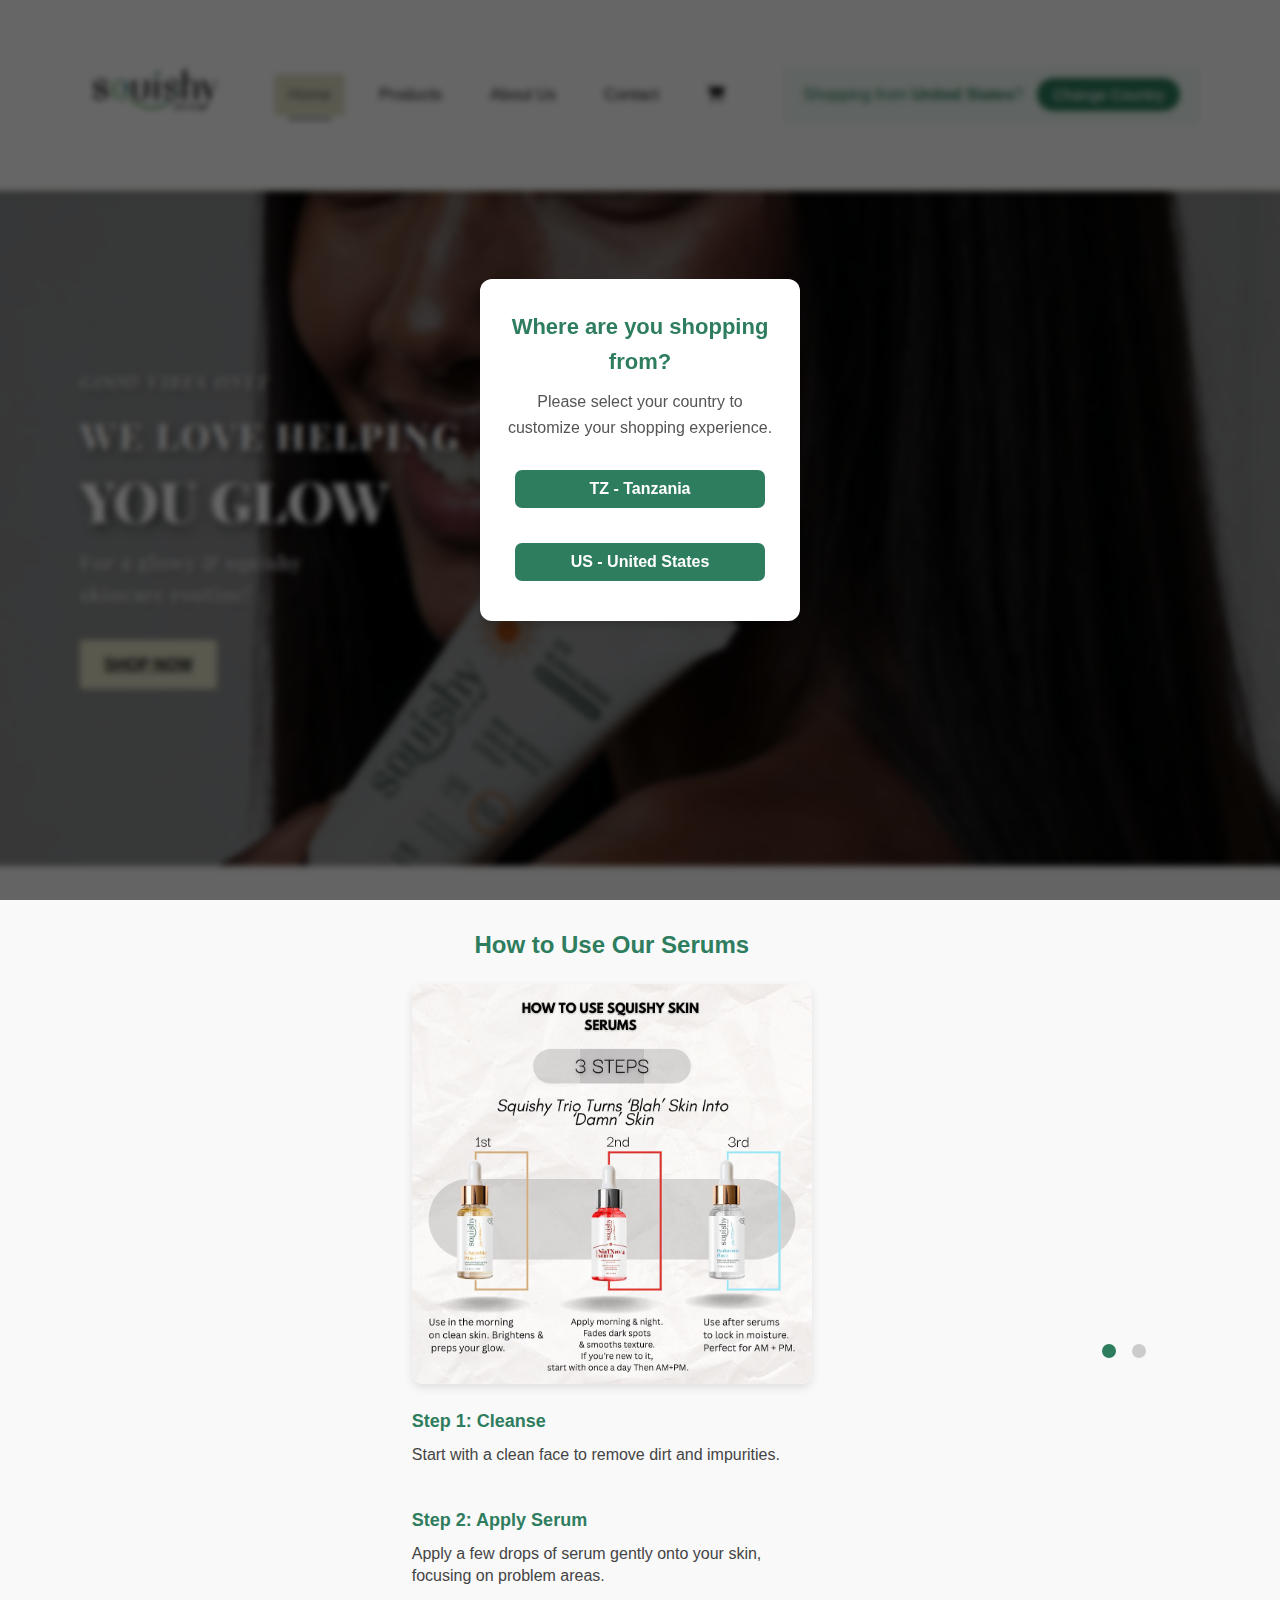
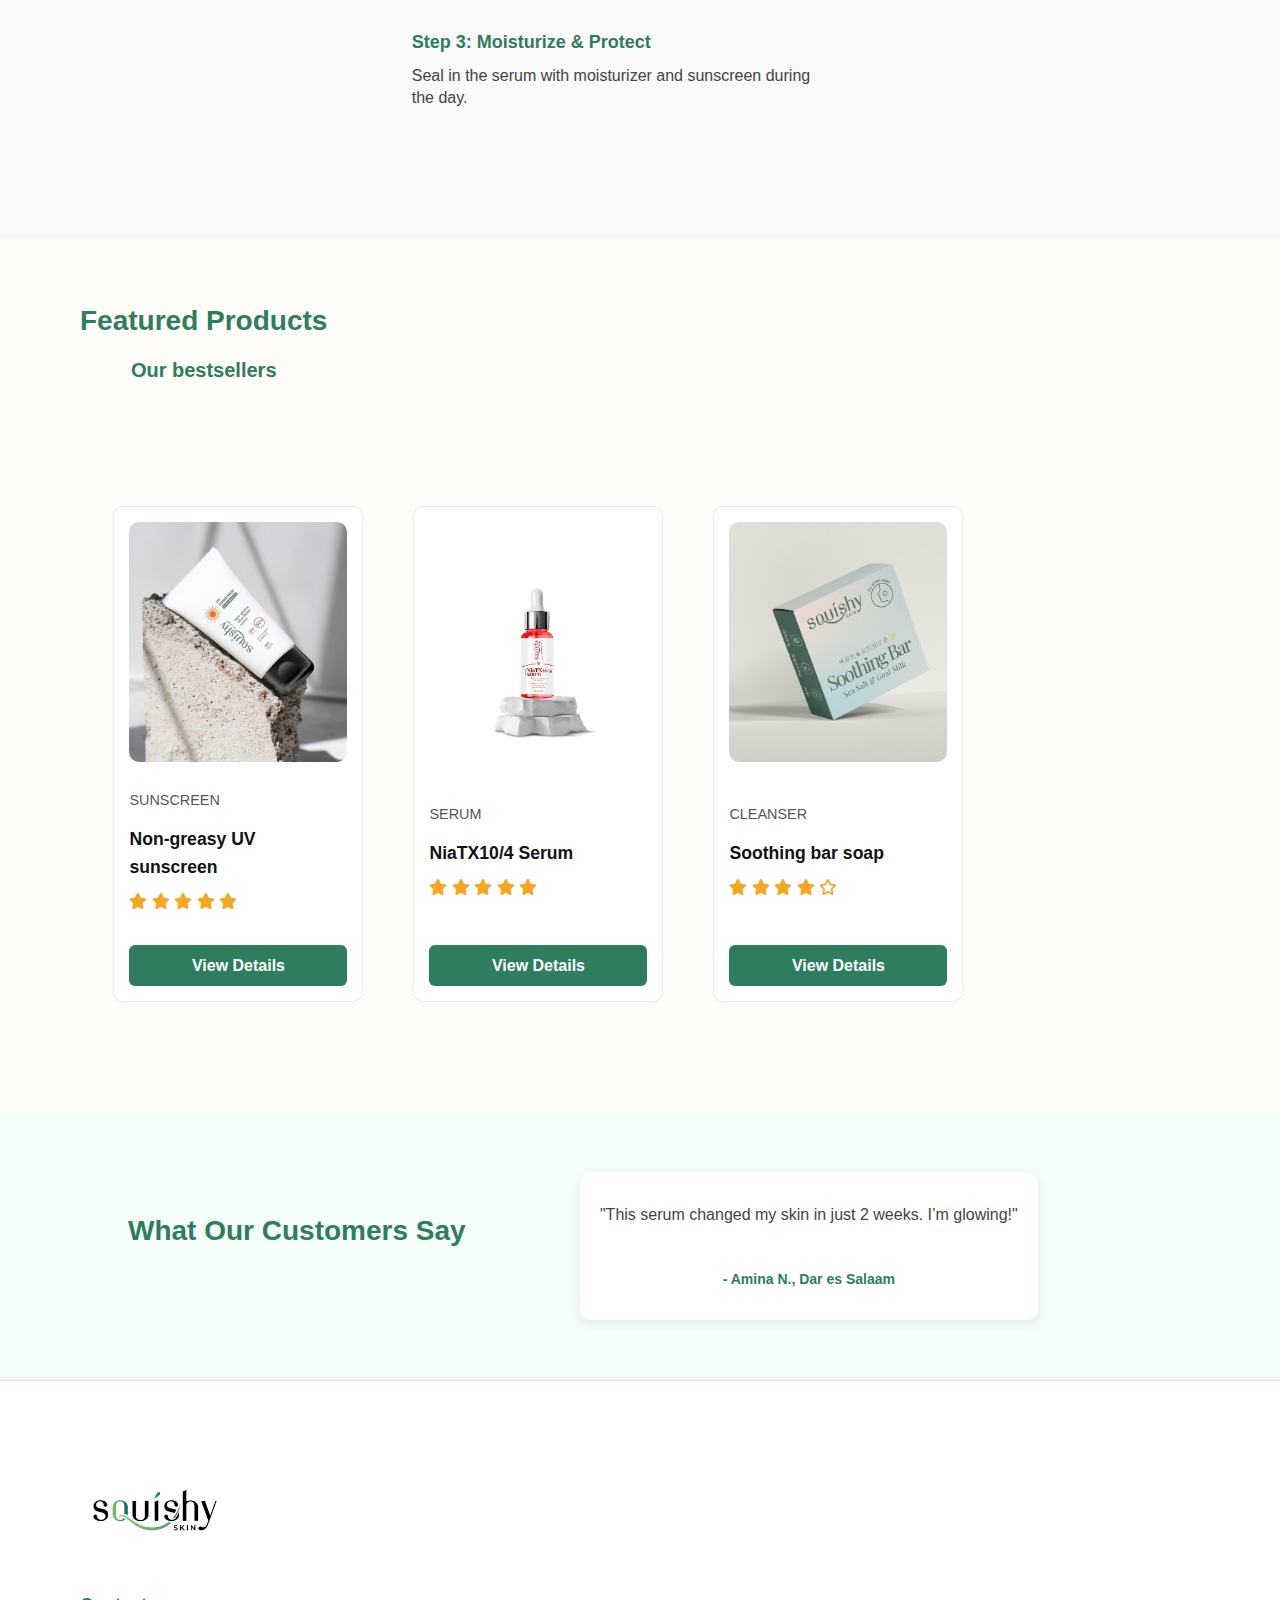
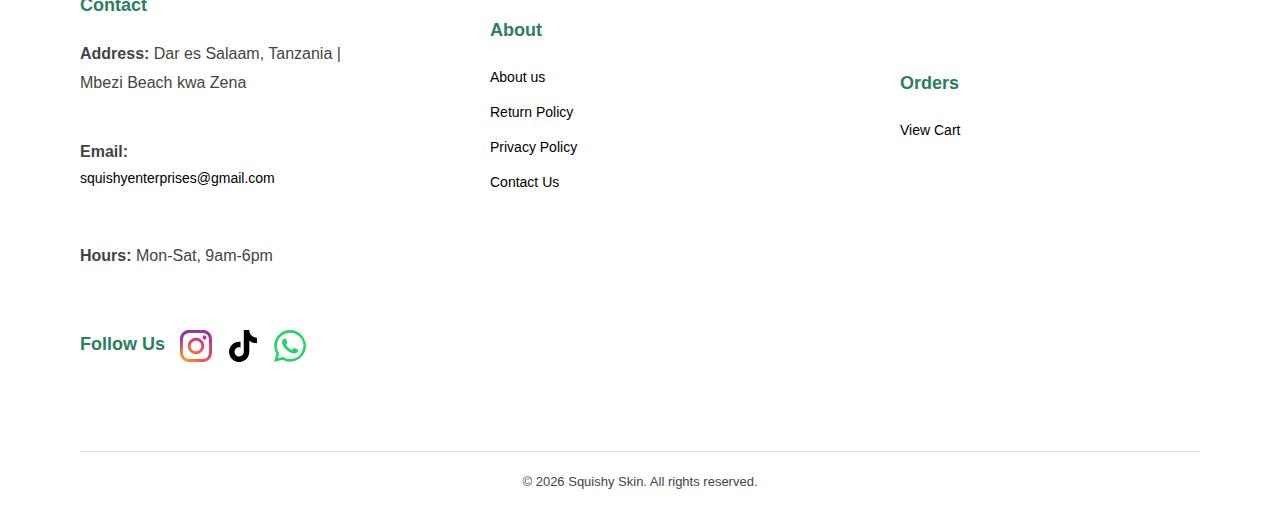
<file: index.html>
<!DOCTYPE html>
<html lang="en">

<head>
    <meta charset="UTF-8" />
    <meta name="viewport" content="width=device-width, initial-scale=1.0" />
    <title>Squishy Skin Website</title>

    <!-- Favicon -->
    <link rel="icon" href="favicon.ico" type="image/x-icon" />

    <!-- Font Awesome -->
    <link rel="stylesheet" href="https://cdnjs.cloudflare.com/ajax/libs/font-awesome/6.4.0/css/all.min.css" />

    <!-- CSS -->
    <link rel="stylesheet" href="/style.css" />
</head>

<body>
    <section id="header">
        <a href="index.html"><img src="img/logo.jpg" class="logo" alt="Squishy Skin Logo" /></a>

        <nav>
            <ul id="navbar">
                <li><a class="active" href="index.html">Home</a></li>
                <li><a href="products.html">Products</a></li>
                <li><a href="about.html">About Us</a></li>
                <li><a href="contact.html">Contact</a></li>
                <li>
                    <a href="cart.html" aria-label="View Cart">
                        <i class="fa-solid fa-cart-shopping"></i>
                        <span id="cart-count" aria-live="polite"
                            style="position: relative; top: -10px; left: -5px; background: red; color: white; font-size: 0.8rem; border-radius: 50%; padding: 2px 6px; display: none;">0</span>
                    </a>
                </li>
            </ul>
        </nav>

        <!-- Change Country Info -->
        <div id="country-toggle">
            Shopping from <strong id="current-country"></strong>?
            <button id="change-country">
                Change Country
            </button>
        </div>

        <!-- Hamburger outside nav -->
        <div id="mobile" aria-label="Open Menu" role="button" tabindex="0">
            <i id="bar" class="fa-solid fa-bars"></i>
        </div>
    </section>


    <!-- Hero -->
    <section id="hero">
        <h4>Good vibes only</h4>
        <h2>WE LOVE HELPING</h2>
        <h1>YOU GLOW</h1>
        <p>For a glowy & squishy <br> skincare routine!</p>
        <a href="products.html" class="btn shop-now-btn">SHOP NOW</a>

    </section>

    <!-- How to Use Serums & Super Combo -->
    <section id="slideshow" class="section-p1">
        <div class="slides-wrapper">
            <!-- Slide 1 (Visible by default) -->
            <div class="slide active">
                <h3>How to Use Our Serums</h3>
                <img src="img/howtoSerum.jpeg" alt="Squishy Skin Serums" />
                <div class="slide-text">
                    <h5>Step 1: Cleanse</h5>
                    <p>Start with a clean face to remove dirt and impurities.</p>
                    <h5>Step 2: Apply Serum</h5>
                    <p>Apply a few drops of serum gently onto your skin, focusing on problem areas.</p>
                    <h5>Step 3: Moisturize & Protect</h5>
                    <p>Seal in the serum with moisturizer and sunscreen during the day.</p>
                </div>
            </div>

            <!-- Slide 2 -->
            <div class="slide">
                <h3>Super Combo Set</h3>
                <img src="img/superCombo.jpg" alt="Super Combo Set of Soap, Serums and Sunscreen" />
                <p>
                    Say hello to your glow combo! Start fresh with our soothing cleanser bar, layer on the NiaTX10/4
                    serum, L Ascorbic Plus serum, and Hyaluronic serum, then seal the deal with our SPF 50+ sunscreen.
                    Enjoy Good Vibes Only with our Super Combo Set!
                </p>
            </div>
        </div>

        <!-- Dots Navigation -->
        <div class="pagination-dots" aria-label="Slideshow Pagination">
            <span class="dot active" tabindex="0" role="button" aria-label="Slide 1"></span>
            <span class="dot" tabindex="0" role="button" aria-label="Slide 2"></span>
        </div>
    </section>



    <!-- Featured Products -->
    <section id="product1" class="section-p1">
        <div class="headings-wrapper">
            <h2>Featured Products</h2>
            <h3>Our bestsellers</h3>
        </div>
        <div class="pro-container">
            <!-- Product 1 -->
            <div class="pro">
                <img src="img/bestseller/uv.jpg" alt="Sunscreen" />
                <div class="des">
                    <span>Sunscreen</span>
                    <h5>Non-greasy UV sunscreen</h5>
                    <div class="star">
                        <i class="fa-solid fa-star"></i>
                        <i class="fa-solid fa-star"></i>
                        <i class="fa-solid fa-star"></i>
                        <i class="fa-solid fa-star"></i>
                        <i class="fa-solid fa-star"></i>
                    </div>
                </div>
                <a href="sproducts.html?id=1" class="view-details-btn">View Details</a>
            </div>

            <!-- Product 2 -->
            <div class="pro">
                <img src="img/products/NiaTx10 serum.jpg" alt="NiaTX10/4 Serum" />
                <div class="des">
                    <span>Serum</span>
                    <h5>NiaTX10/4 Serum</h5>
                    <div class="star">
                        <i class="fa-solid fa-star"></i>
                        <i class="fa-solid fa-star"></i>
                        <i class="fa-solid fa-star"></i>
                        <i class="fa-solid fa-star"></i>
                        <i class="fa-solid fa-star"></i>
                    </div>
                </div>
                <a href="sproducts.html?id=2" class="view-details-btn">View Details</a>
            </div>

            <!-- Product 3 -->
            <div class="pro">
                <img src="img/products/barsoap2.jpg" alt="Soothing Bar Soap" />
                <div class="des">
                    <span>Cleanser</span>
                    <h5>Soothing bar soap</h5>
                    <div class="star">
                        <i class="fa-solid fa-star"></i>
                        <i class="fa-solid fa-star"></i>
                        <i class="fa-solid fa-star"></i>
                        <i class="fa-solid fa-star"></i>
                        <i class="fa-regular fa-star"></i>
                    </div>
                </div>
                <a href="sproducts.html?id=3" class="view-details-btn">View Details</a>
            </div>
        </div>
    </section>

    <!-- Testimonials -->

    <section id="testimonials" class="section-p1">
        <h2>What Our Customers Say</h2>
        <div class="testimonial-slider">
            <div class="testimonial-slide active">
                <p>"This serum changed my skin in just 2 weeks. I’m glowing!"</p>
                <h4>- Amina N., Dar es Salaam</h4>
            </div>
            <div class="testimonial-slide">
                <p>"I love how lightweight the sunscreen feels. No more greasy face!"</p>
                <h4>- Jessica R., New York</h4>
            </div>
            <div class="testimonial-slide">
                <p>"The NiaTX10/4 serum helped fade my dark spots. Highly recommend!"</p>
                <h4>- Faith M., Arusha</h4>
            </div>
            <div class="testimonial-slide">
                <p>"I use the full kit every day and my skin has never looked better."</p>
                <h4>- Sarah K., Texas</h4>
            </div>
            <div class="testimonial-slide">
                <p>"Great packaging, fast delivery, and amazing products!"</p>
                <h4>- Jamal T., Dodoma</h4>
            </div>
        </div>
    </section>



    <!-- Footer -->
    <footer class="section-p1">
        <div class="col">
            <img class="logo" src="img/logo.jpg" alt="Squishy Skin Logo" />
            <h4>Contact</h4>
            <p><strong>Address:</strong> Dar es Salaam, Tanzania | Mbezi Beach kwa Zena</p>
            <p><strong>Email:</strong> <a href="mailto:squishyenterprises@gmail.com">squishyenterprises@gmail.com</a>
            </p>
            <p><strong>Hours:</strong> Mon-Sat, 9am-6pm</p>
            <div class="follow">
                <h4>Follow Us</h4>
                <a href="https://www.instagram.com/squishy.skin/" target="_blank" aria-label="Instagram">
                    <img src="img/ig.svg" alt="Instagram Logo" width="32" height="32" />
                </a>
                <a href="https://www.tiktok.com/@squishy.skin" target="_blank" aria-label="TikTok">
                    <img src="img/tiktok.svg" alt="TikTok Logo" width="32" height="32" />
                </a>
                <a href="https://wa.me/255672878720" target="_blank" aria-label="WhatsApp">
                    <img src="img/whatsapp.svg" alt="WhatsApp Logo" width="32" height="32" />
                </a>
            </div>

        </div>

        <div class="col">
            <h4>About</h4>
            <a href="about.html">About us</a>
            <a href="about.html">Return Policy</a>
            <a href="privacy.html">Privacy Policy</a>
            <a href="contact.html">Contact Us</a>
        </div>

        <div class="col">
            <h4>Orders</h4>
            <a href="cart.html">View Cart</a>
        </div>


        <!-- Copyright placed outside columns -->
        <div class="copyright">
            &copy; <span id="year"></span> Squishy Skin. All rights reserved.
        </div>
    </footer>

    <!-- JavaScript -->

    <script src="js/script.js"></script>
    <script src="js/cart-count.js"></script>
</body>

</html>
</file>
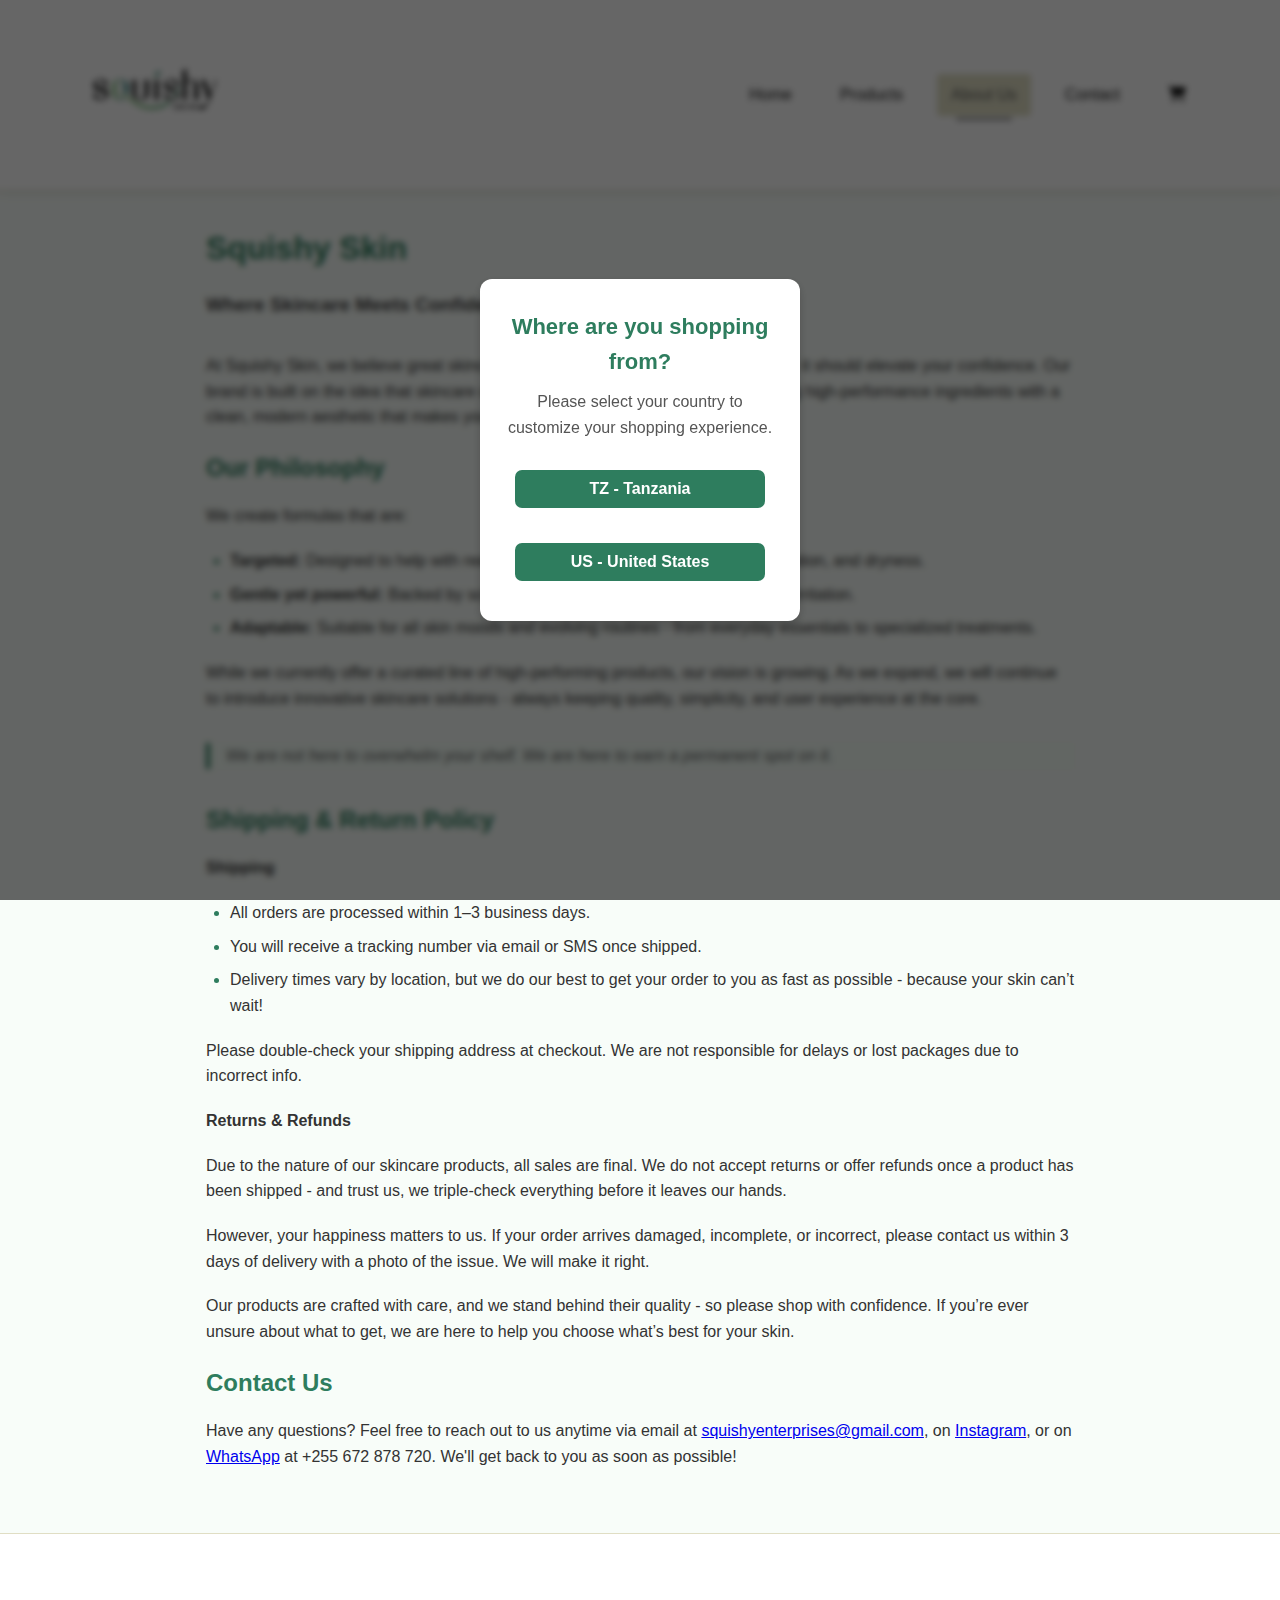
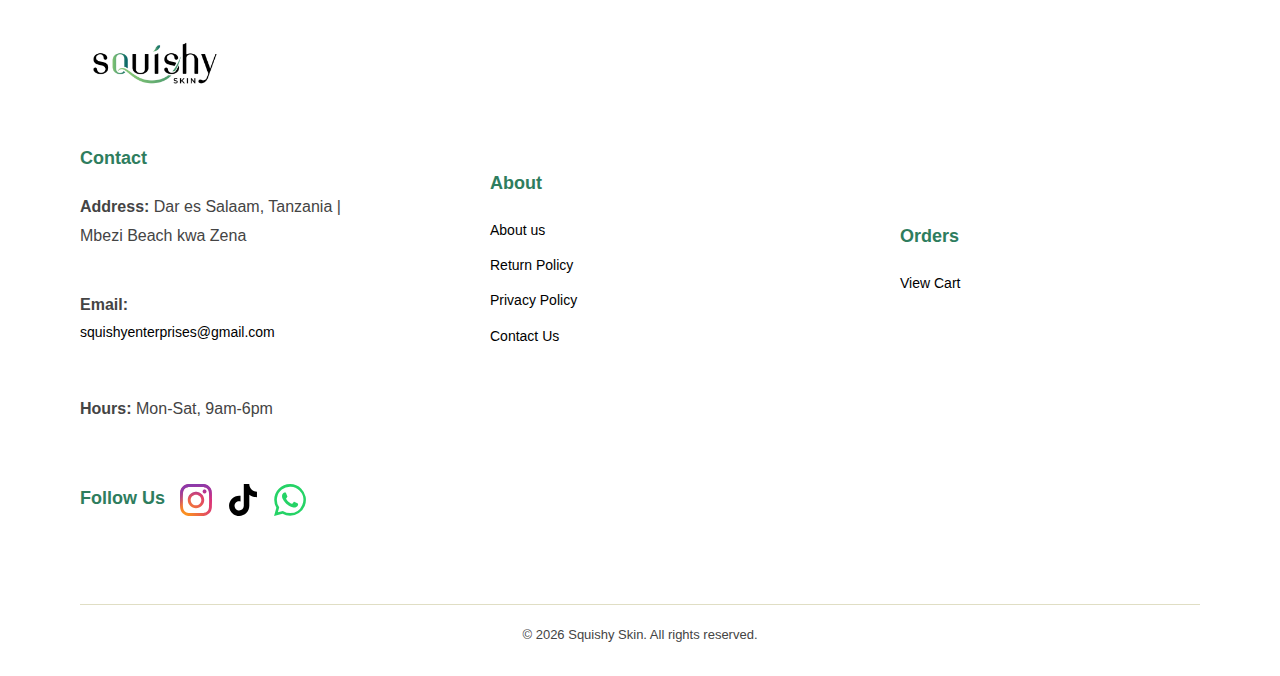
<file: about.html>
<!DOCTYPE html>
<html lang="en">

<head>
  <meta charset="UTF-8" />
  <meta name="viewport" content="width=device-width, initial-scale=1" />
  <title>About Us - Squishy Skin</title>

  <!-- Favicon -->
  <link rel="icon" href="favicon.ico" type="image/x-icon" />

  <!-- Font Awesome -->
  <link rel="stylesheet" href="https://cdnjs.cloudflare.com/ajax/libs/font-awesome/6.4.0/css/all.min.css" />

  <!-- CSS -->
  <link rel="stylesheet" href="/style.css" />
</head>

<body>
  <section id="header">
    <a href="index.html"><img src="img/logo.jpg" class="logo" alt="Squishy Skin Logo" /></a>

    <nav>
      <ul id="navbar">
        <li><a href="index.html">Home</a></li>
        <li><a href="products.html">Products</a></li>
        <li><a class="active" href="about.html">About Us</a></li>
        <li><a href="contact.html">Contact</a></li>
        <li>
          <a href="cart.html" aria-label="View Cart">
            <i class="fa-solid fa-cart-shopping"></i>
            <span id="cart-count" aria-live="polite"
              style="position: relative; top: -10px; left: -5px; background: red; color: white; font-size: 0.8rem; border-radius: 50%; padding: 2px 6px; display: none;">0</span>
          </a>
        </li>
      </ul>
    </nav>

    <div id="mobile" aria-label="Open Menu" role="button" tabindex="0">
      <i id="bar" class="fa-solid fa-bars"></i>
    </div>
  </section>

  <main>
    <section class="about-container">
      <h1>Squishy Skin</h1>
      <p class="tagline">Where Skincare Meets Confidence</p>

      <p>
        At Squishy Skin, we believe great skincare should do more than improve your skin - it should elevate your
        confidence. Our brand is built on the idea that skincare can
        be both effective and enjoyable, blending high-performance ingredients with a clean,
        modern aesthetic that makes your routine something to look forward to.
      </p>

      <h2>Our Philosophy</h2>
      <p>We create formulas that are:</p>
      <ul>
        <li><strong>Targeted:</strong> Designed to help with real skin concerns like dullness, hyperpigmentation, and
          dryness.</li>
        <li><strong>Gentle yet powerful:</strong> Backed by science, carefully balanced for results without irritation.
        </li>
        <li><strong>Adaptable:</strong> Suitable for all skin moods and evolving routines - from everyday essentials to
          specialized treatments.</li>
      </ul>

      <p>
        While we currently offer a curated line of high-performing products, our vision is growing.
        As we expand, we will continue to introduce innovative skincare solutions - always keeping
        quality, simplicity, and user experience at the core.
      </p>

      <blockquote>
        We are not here to overwhelm your shelf. We are here to earn a permanent spot on it.
      </blockquote>

      <h2>Shipping & Return Policy</h2>
      <p><strong>Shipping</strong></p>
      <ul>
        <li>All orders are processed within 1–3 business days.</li>
        <li>You will receive a tracking number via email or SMS once shipped.</li>
        <li>Delivery times vary by location, but we do our best to get your order to you as fast as possible - because
          your skin can’t wait!</li>
      </ul>
      <p>
        Please double-check your shipping address at checkout. We are not responsible for delays or lost packages due to
        incorrect info.
      </p>

      <p><strong>Returns & Refunds</strong></p>
      <p>
        Due to the nature of our skincare products, all sales are final. We do not accept returns or offer refunds once
        a product has been shipped - and trust us, we triple-check everything before it leaves our hands.
      </p>
      <p>
        However, your happiness matters to us. If your order arrives damaged, incomplete, or incorrect,
        please contact us within 3 days of delivery with a photo of the issue. We will make it right.
      </p>

      <p>
        Our products are crafted with care, and we stand behind their quality - so please shop with confidence.
        If you’re ever unsure about what to get, we are here to help you choose what’s best for your skin.
      </p>

      <h2>Contact Us</h2>
      <p>
        Have any questions? Feel free to reach out to us anytime via email at
        <a href="mailto:squishyenterprises@gmail.com">squishyenterprises@gmail.com</a>, on
        <a href="https://www.instagram.com/squishy.skin/" target="_blank" rel="noopener">Instagram</a>, or on
        <a href="https://wa.me/255672878720" target="_blank" rel="noopener">WhatsApp</a> at +255 672 878 720.
        We'll get back to you as soon as possible!
      </p>

    </section>
  </main>
  <!-- Footer -->
  <footer class="section-p1">
    <div class="col">
      <img class="logo" src="img/logo.jpg" alt="Squishy Skin Logo" />
      <h4>Contact</h4>
      <p><strong>Address:</strong> Dar es Salaam, Tanzania | Mbezi Beach kwa Zena</p>
      <p><strong>Email:</strong> <a href="mailto:squishyenterprises@gmail.com">squishyenterprises@gmail.com</a></p>
      <p><strong>Hours:</strong> Mon-Sat, 9am-6pm</p>
      <div class="follow">
        <h4>Follow Us</h4>
        <a href="https://www.instagram.com/squishy.skin/" target="_blank" aria-label="Instagram">
          <img src="img/ig.svg" alt="Instagram Logo" width="32" height="32" />
        </a>
        <a href="https://www.tiktok.com/@squishy.skin" target="_blank" aria-label="TikTok">
          <img src="img/tiktok.svg" alt="TikTok Logo" width="32" height="32" />
        </a>
        <a href="https://wa.me/255672878720" target="_blank" aria-label="WhatsApp">
          <img src="img/whatsapp.svg" alt="WhatsApp Logo" width="32" height="32" />
        </a>
      </div>


    </div>

    <div class="col">
      <h4>About</h4>
      <a href="about.html">About us</a>
      <a href="about.html">Return Policy</a>
      <a href="privacy.html">Privacy Policy</a>
      <a href="contact.html">Contact Us</a>
    </div>

    <div class="col">
      <h4>Orders</h4>
      <a href="cart.html">View Cart</a>
    </div>

    <!-- Copyright placed outside columns -->
    <div class="copyright">
      &copy; <span id="year"></span> Squishy Skin. All rights reserved.
    </div>
  </footer>
  <!-- Scripts -->
  <script src="js/script.js"></script>
  <script src="js/cart-count.js"></script>

</body>

</html>
</file>
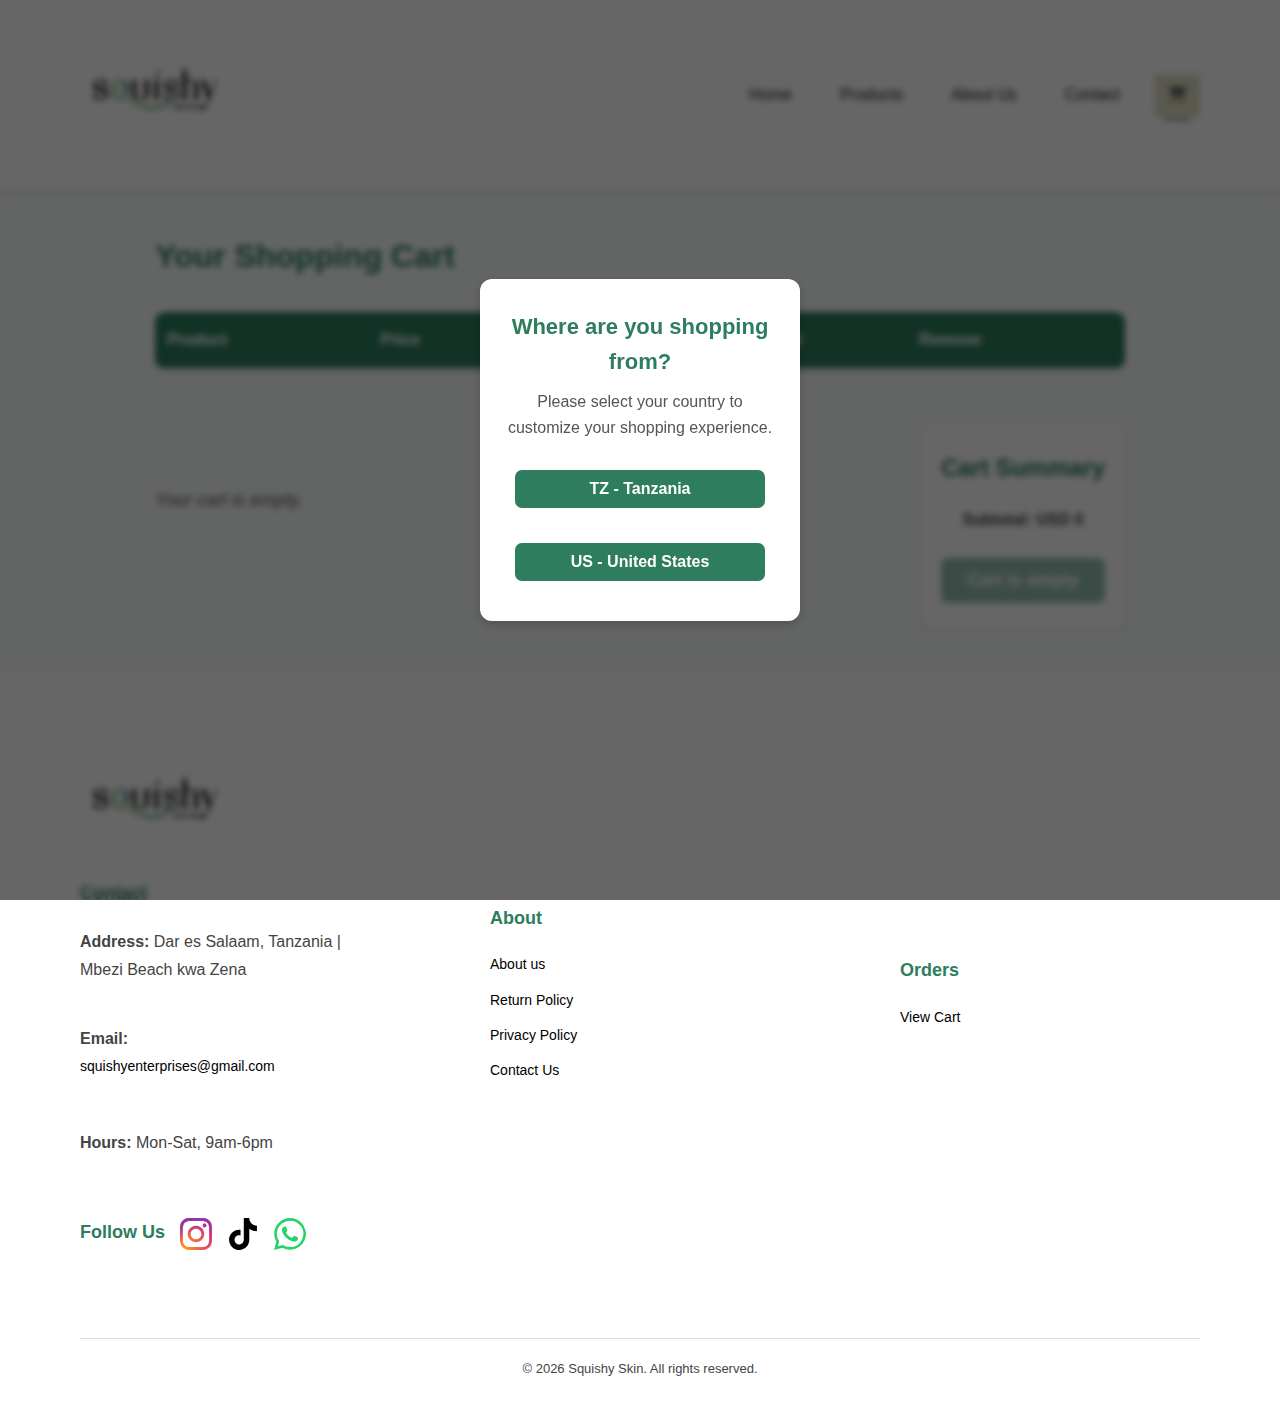
<file: cart.html>
<!DOCTYPE html>
<html lang="en">

<head>
    <meta charset="UTF-8" />
    <meta name="viewport" content="width=device-width, initial-scale=1" />
    <title>Shopping Cart - Squishy Skin</title>

    <!-- Favicon -->
    <link rel="icon" href="favicon.ico" type="image/x-icon" />

    <!-- Font Awesome -->
    <link rel="stylesheet" href="https://cdnjs.cloudflare.com/ajax/libs/font-awesome/6.4.0/css/all.min.css" />

    <!-- Main CSS -->
    <link rel="stylesheet" href="style.css" />
</head>

<body>
    <!-- Header -->
    <section id="header">
        <a href="index.html"><img src="img/logo.jpg" class="logo" alt="Squishy Skin Logo" /></a>

        <nav>
            <ul id="navbar">
                <li><a href="index.html">Home</a></li>
                <li><a href="products.html">Products</a></li>
                <li><a href="about.html">About Us</a></li>
                <li><a href="contact.html">Contact</a></li>
                <li>
                    <a class="active" href="cart.html" aria-label="View Cart">
                        <i class="fa-solid fa-cart-shopping"></i>
                        <span id="cart-count" aria-live="polite"
                            style="position: relative; top: -10px; left: -5px; background: red; color: white; font-size: 0.8rem; border-radius: 50%; padding: 2px 6px; display: none;">0</span>
                    </a>
                </li>
            </ul>
        </nav>

        <div id="mobile" aria-label="Open Menu" role="button" tabindex="0">
            <i id="bar" class="fa-solid fa-bars"></i>
        </div>
    </section>

    <!-- Cart Section -->
    <section id="cart" class="section-p1">
        <h2>Your Shopping Cart</h2>

        <!-- Cart table -->
        <table id="cart-table">
            <thead>
                <tr>
                    <th>Product</th>
                    <th>Price</th>
                    <th>Quantity</th>
                    <th>Total</th>
                    <th>Remove</th>
                </tr>
            </thead>
            <tbody id="cart-items">
                <!-- JS inserts cart rows here -->
            </tbody>
        </table>

        <!-- Empty cart message -->
        <p id="empty-cart-msg" style="display:none; text-align:center; margin-top:20px; font-size:18px; color:#555;">
            Your cart is empty.
        </p>

        <!-- Cart Summary -->
        <p id="shipping-note" class="note" style="display: none;">
            <em>Note: Final total, including shipping, will be shown at checkout.</em>
        </p>

        <div id="cart-summary" style="margin-top:30px;">
            <h3>Cart Summary</h3>
            <p>Subtotal: <span id="subtotal">USD 0.00</span></p>
            <button id="checkout-btn" style="cursor:pointer;">Proceed to Checkout</button>
        </div>
    </section>

    <!-- Footer -->
    <footer class="section-p1">
        <div class="col">
            <img class="logo" src="img/logo.jpg" alt="Squishy Skin Logo" />
            <h4>Contact</h4>
            <p><strong>Address:</strong> Dar es Salaam, Tanzania | Mbezi Beach kwa Zena</p>
            <p><strong>Email:</strong> <a href="mailto:squishyenterprises@gmail.com">squishyenterprises@gmail.com</a>
            </p>
            <p><strong>Hours:</strong> Mon-Sat, 9am-6pm</p>
            <div class="follow">
                <h4>Follow Us</h4>
                <a href="https://www.instagram.com/squishy.skin/" target="_blank" aria-label="Instagram">
                    <img src="img/ig.svg" alt="Instagram Logo" width="32" height="32" />
                </a>
                <a href="https://www.tiktok.com/@squishy.skin" target="_blank" aria-label="TikTok">
                    <img src="img/tiktok.svg" alt="TikTok Logo" width="32" height="32" />
                </a>
                <a href="https://wa.me/255672878720" target="_blank" aria-label="WhatsApp">
                    <img src="img/whatsapp.svg" alt="WhatsApp Logo" width="32" height="32" />
                </a>
            </div>

        </div>

        <div class="col">
            <h4>About</h4>
            <a href="about.html">About us</a>
            <a href="about.html">Return Policy</a>
            <a href="privacy.html">Privacy Policy</a>
            <a href="contact.html">Contact Us</a>
        </div>

        <div class="col">
            <h4>Orders</h4>
            <a href="cart.html">View Cart</a>
        </div>

        <!-- Copyright placed outside columns -->
        <div class="copyright">
            &copy; <span id="year"></span> Squishy Skin. All rights reserved.
        </div>
    </footer>


    <script src="js/script.js"></script>
    <script src="js/cart.js"></script>
    <script src="js/cart-count.js"></script>

    <script>
        const checkoutBtn = document.getElementById('checkout-btn');
        if (checkoutBtn) {
            checkoutBtn.addEventListener('click', () => {
                window.location.href = 'checkout.html'; // Redirect to checkout page
            });
        }
    </script>

</body>

</html>
</file>
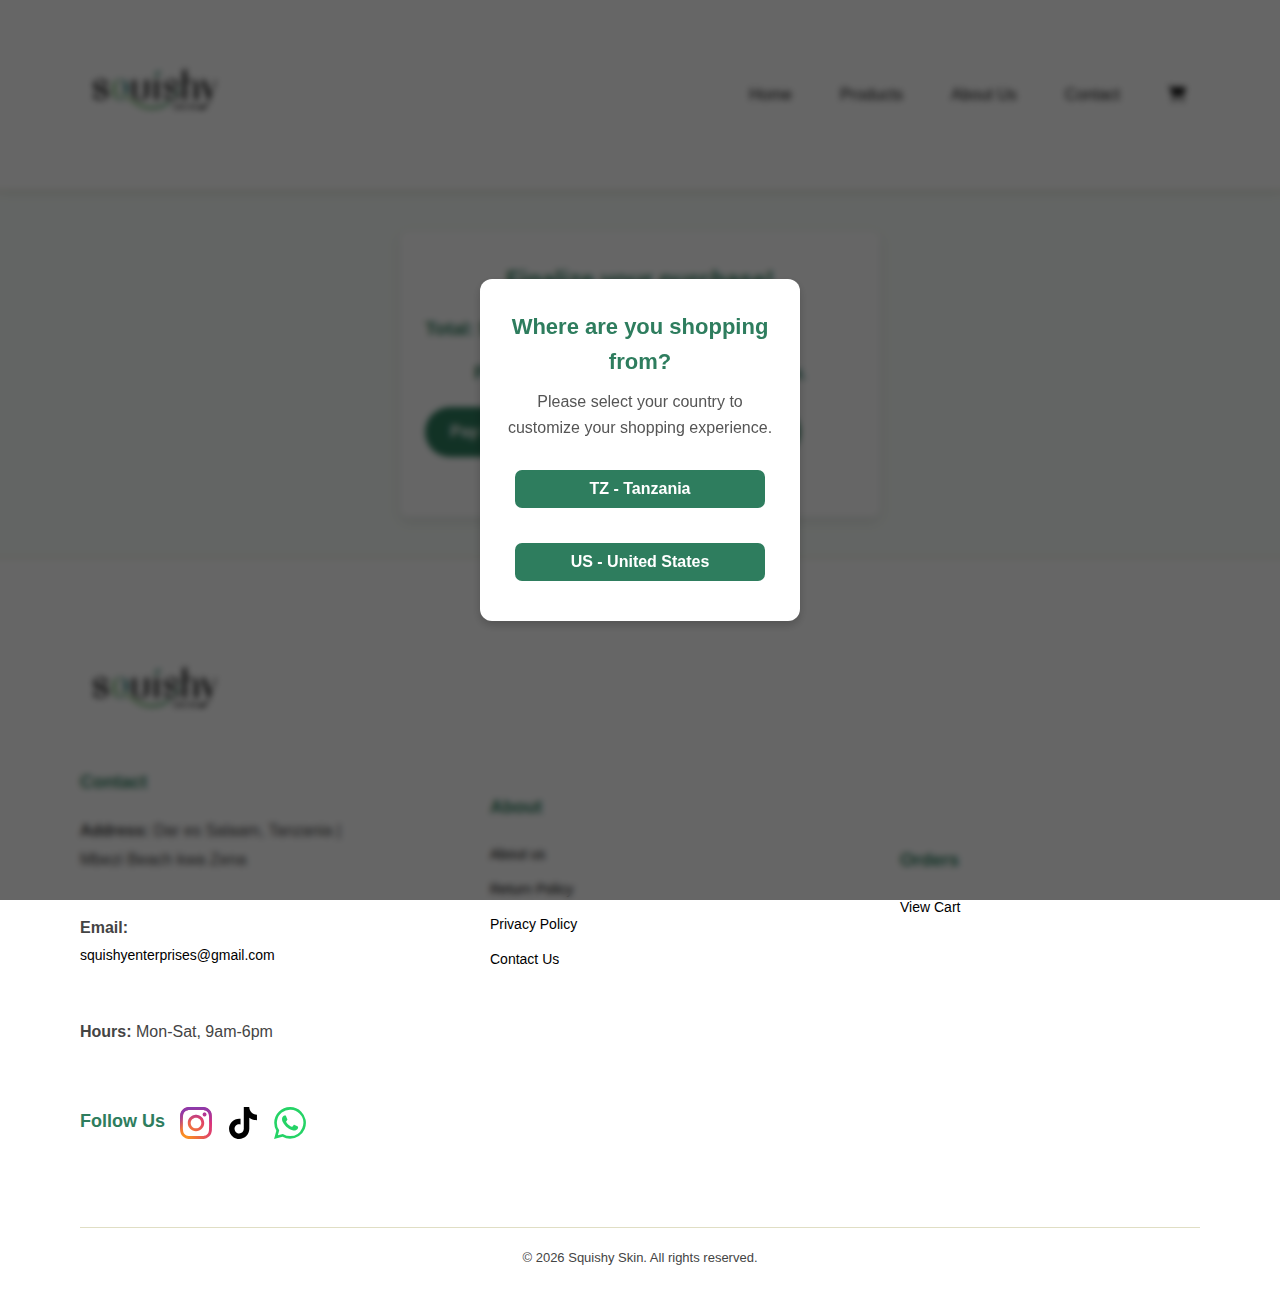
<file: checkout.html>
<!DOCTYPE html>
<html lang="en">

<head>
    <meta charset="UTF-8" />
    <meta name="viewport" content="width=device-width, initial-scale=1" />
    <title>Squishy Skin - Checkout</title>

    <!-- Favicon -->
    <link rel="icon" href="favicon.ico" type="image/x-icon" />

    <!-- Font Awesome -->
    <link rel="stylesheet" href="https://cdnjs.cloudflare.com/ajax/libs/font-awesome/6.4.0/css/all.min.css" />

    <!-- CSS -->
    <link rel="stylesheet" href="/style.css" />
</head>

<body>

    <!-- Header -->
    <section id="header">
        <a href="index.html"><img src="img/logo.jpg" class="logo" alt="Squishy Skin Logo" /></a>
        <nav>
            <ul id="navbar">
                <li><a href="index.html">Home</a></li>
                <li><a href="products.html">Products</a></li>
                <li><a href="about.html">About Us</a></li>
                <li><a href="contact.html">Contact</a></li>
                <li>
                    <a href="cart.html" aria-label="View Cart">
                        <i class="fa-solid fa-cart-shopping"></i>
                        <span id="cart-count" aria-live="polite"
                            style="position: relative; top: -10px; left: -5px; background: red; color: white; font-size: 0.8rem; border-radius: 50%; padding: 2px 6px; display: none;">0</span>
                    </a>
                </li>
            </ul>
        </nav>
        <div id="mobile"><i id="bar" class="fa-solid fa-bars"></i></div>
    </section>

    <!-- Checkout Form -->
    <section class="checkout-wrapper">
        <h2>Finalize your purchase!</h2>
        <h3 id="total-display" style="color: #2e7d5e; margin-bottom: 15px;">Total: $0.00</h3>
        </div>


        <!-- Tanzania payment -->

        <!-- Instructions area that will toggle -->
        <p id="payment-instruction" style="font-weight: bold; color: #2e7d5e;">Please select your country first.</p>

        <div id="payment-instructions-tz" class="payment-box-tz" style="display: none;">
            <div class="lipa-number">573717</div>
            <p style="margin-top: 10px;">After payment, please check the box below to confirm.</p>
        </div>


        <!-- US Payment Links -->
        <div id="payment-links-us" style="display:none; margin-bottom: 20px;">
            <a href="https://cash.app/$Squishyskin" target="_blank" class="btn-primary" style="margin-right:10px;">
                Pay with Cash App
            </a>
            <a href="https://www.paypal.com/paypalme/SQUISHYSKIN?locale.x=en_US" target="_blank" class="btn-primary">
                Pay with PayPal
            </a>
        </div>

        <form id="checkout-form" novalidate>
            <label for="name">Your First and last Name</label>
            <input type="text" id="name" name="name" placeholder="First and last name" required />

            <label for="email">Your Email</label>
            <input type="email" id="email" name="email" placeholder="Your Email" />

            <!-- Tanzania specific fields -->
            <div id="tz-fields">
                <label for="tz-phone">Phone Number</label>
                <input type="tel" id="tz-phone" name="tz-phone" required />

                <label for="tz-region">Region</label>
                <input type="text" id="tz-region" name="tz-region" placeholder="Region" required />

                <label for="tz-lipaNamba">Lipa Namba confirmation ID</label>
                <input type="text" id="tz-lipaNamba" name="tz-lipaNamba" placeholder="e.g., ABC123XYZ" required />
            </div>

            <!-- US specific fields -->
            <div id="us-fields">
                <label for="us-street1">Street Address</label>
                <input type="text" id="us-street1" name="us-street1" placeholder="Street address" required />

                <label for="us-street2">Apartment, suite, etc. (optional)</label>
                <input type="text" id="us-street2" name="us-street2" placeholder="Apartment, suite, etc." />

                <label for="us-city">City</label>
                <input type="text" id="us-city" name="us-city" placeholder="City" required />

                <label for="us-state">State</label>
                <input type="text" id="us-state" name="us-state" placeholder="State (e.g., NY)" required />

                <label for="us-zip">ZIP Code</label>
                <input type="text" id="us-zip" name="us-zip" placeholder="ZIP Code" required />

                <label for="us-transactionID">Transaction ID </label>                
                <input type="text" id="us-transactionID" name="us-transactionID" placeholder="Paypal or cashapp ID" required />            
            </div>


            <!-- Order summary -->
            <label for="product">Your Order Summary</label>
            <textarea id="product" name="product" placeholder="Your order summary will appear here..."
                readonly></textarea>

            <!-- Payment confirmation checkboxes -->
            <div id="payment-options-tz" style="display: none;">
                <label><input type="checkbox" id="confirm-payment-tz" /> I have sent the payment via Lipa Namba</label>
            </div>

            <div id="payment-options-us">
                <label><input type="checkbox" id="confirm-payment-us" /> I have sent the payment via Cash App or
                    PayPal</label>
            </div>

            <button type="submit" class="btn-primary">Complete Order</button>
            <div id="checkout-message" class="auth-message hidden"></div>
        </form>
    </section>

    <!-- Modal -->
    <div id="confirmation-modal" class="modal" style="display: none;">
        <div class="modal-content">
            <span class="close">&times;</span>
            <h3>Order Confirmation</h3>
            <p id="instruction-text"></p>
            <button id="submit-payment-btn" class="btn-primary">Confirm & Place Order</button>
        </div>
    </div>

    <!-- Footer -->
    <footer class="section-p1">
        <div class="col">
            <img class="logo" src="img/logo.jpg" alt="Squishy Skin Logo" />
            <h4>Contact</h4>
            <p><strong>Address:</strong> Dar es Salaam, Tanzania | Mbezi Beach kwa Zena</p>
            <p><strong>Email:</strong> <a href="mailto:squishyenterprises@gmail.com">squishyenterprises@gmail.com</a>
            </p>
            <p><strong>Hours:</strong> Mon-Sat, 9am-6pm</p>
            <div class="follow">
                <h4>Follow Us</h4>
                <a href="https://www.instagram.com/squishy.skin/" target="_blank" aria-label="Instagram">
                    <img src="img/ig.svg" alt="Instagram Logo" width="32" height="32" />
                </a>
                <a href="https://www.tiktok.com/@squishy.skin" target="_blank" aria-label="TikTok">
                    <img src="img/tiktok.svg" alt="TikTok Logo" width="32" height="32" />
                </a>
                <a href="https://wa.me/255672878720" target="_blank" aria-label="WhatsApp">
                    <img src="img/whatsapp.svg" alt="WhatsApp Logo" width="32" height="32" />
                </a>
            </div>
        </div>

        <div class="col">
            <h4>About</h4>
            <a href="about.html">About us</a>
            <a href="about.html">Return Policy</a>
            <a href="privacy.html">Privacy Policy</a>
            <a href="contact.html">Contact Us</a>
        </div>

        <div class="col">
            <h4>Orders</h4>
            <a href="cart.html">View Cart</a>
        </div>

        <div class="copyright">
            &copy; <span id="year"></span> Squishy Skin. All rights reserved.
        </div>
    </footer>

    <!-- JS -->
    <script src="/js/script.js"></script>
    <script src="/js/checkout.js"></script>
    <script src="js/cart-count.js"></script>

</body>

</html>
</file>
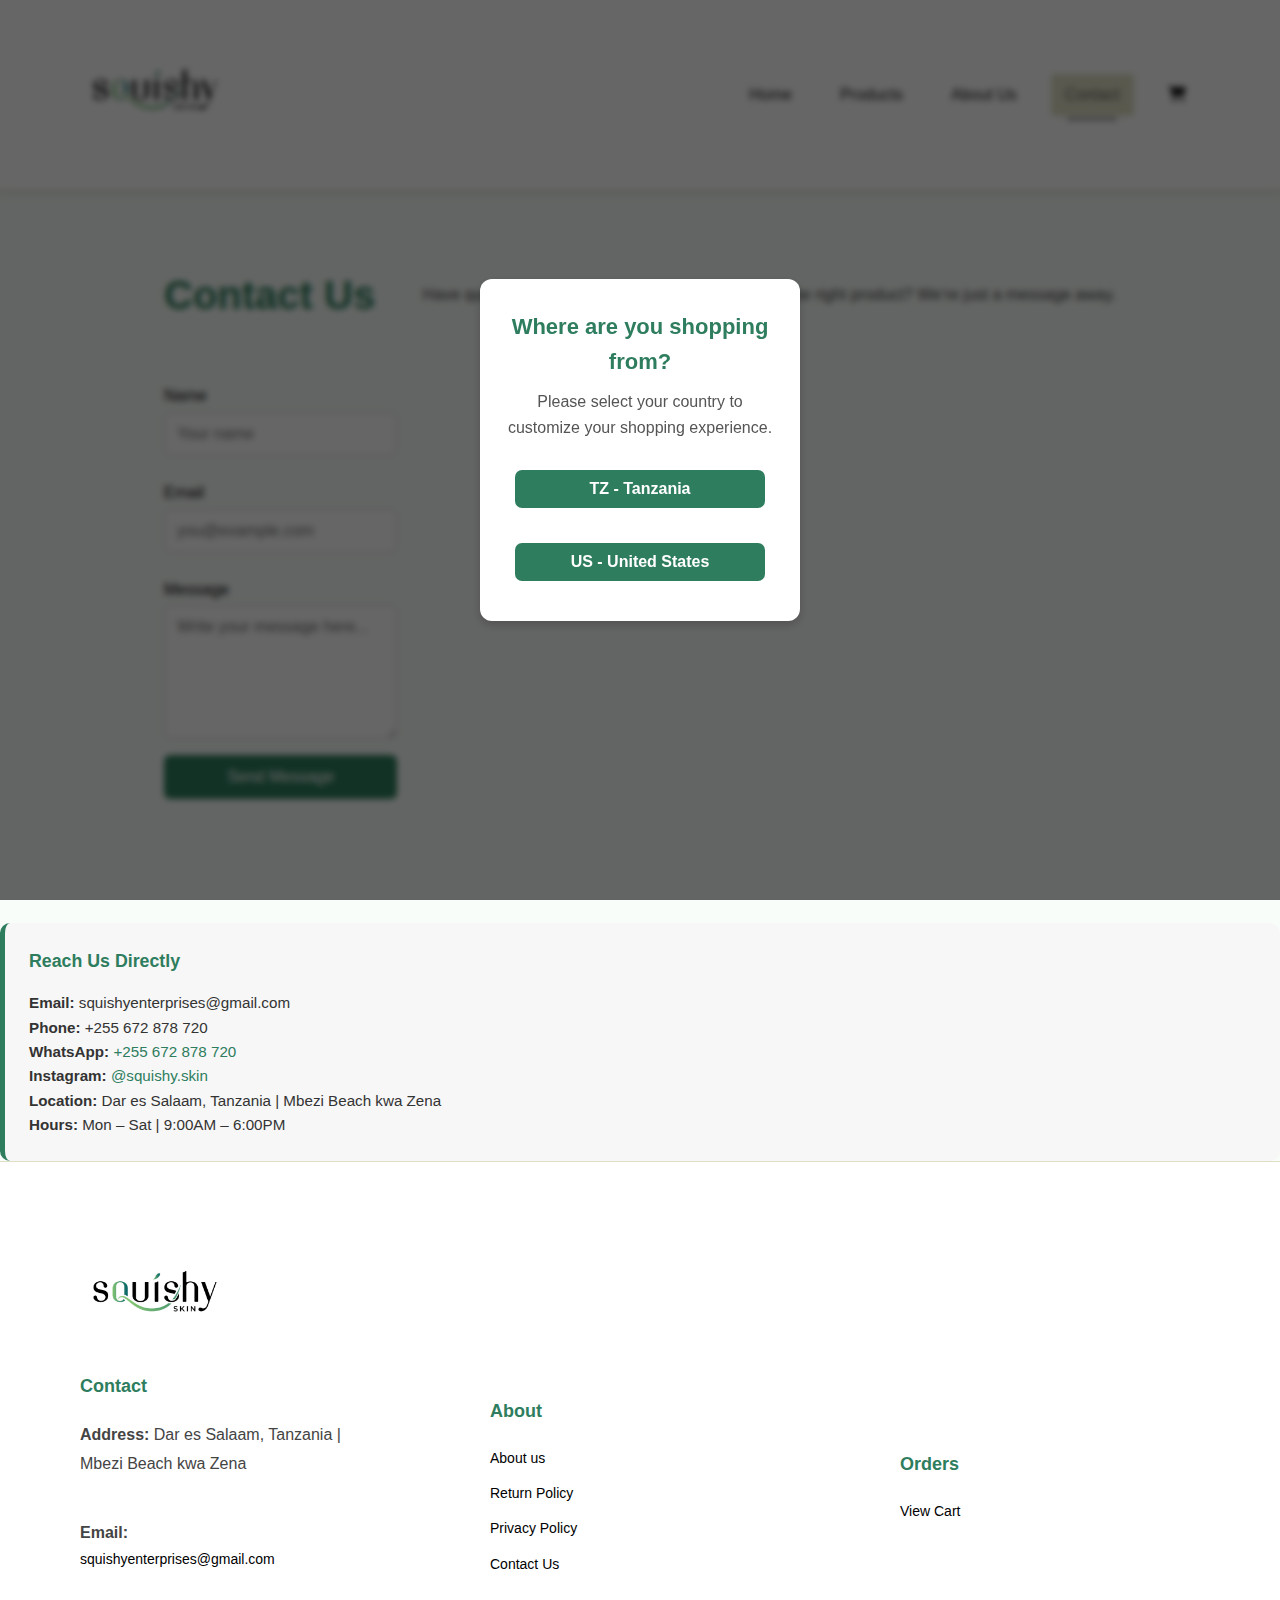
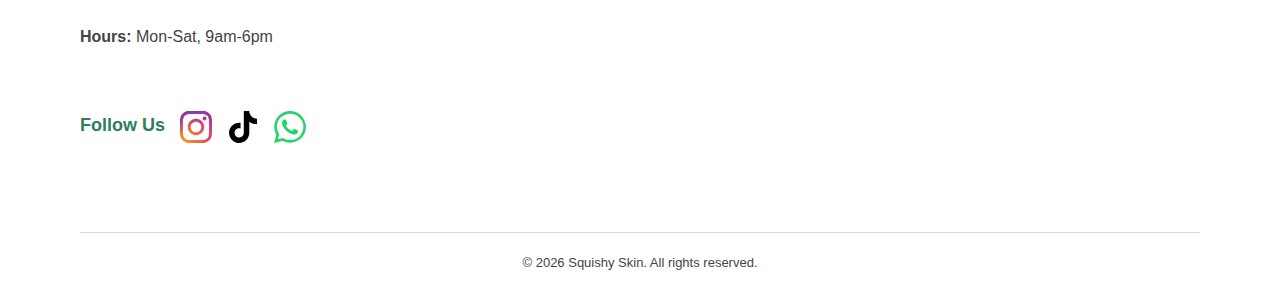
<file: contact.html>
<!DOCTYPE html>
<html lang="en">

<head>
  <meta charset="UTF-8" />
  <meta name="viewport" content="width=device-width, initial-scale=1.0" />
  <title>Contact Us | Squishy Skin</title>

  <!-- Favicon -->
  <link rel="icon" href="favicon.ico" type="image/x-icon" />
  <link rel="stylesheet" href="/style.css" />
  <link rel="stylesheet" href="https://cdnjs.cloudflare.com/ajax/libs/font-awesome/6.4.0/css/all.min.css" />
</head>

<body>

  <!-- Header -->
  <section id="header">
    <a href="index.html"><img src="img/logo.jpg" class="logo" alt="Squishy Skin Logo" /></a>
    <nav>
      <ul id="navbar">
        <li><a href="index.html">Home</a></li>
        <li><a href="products.html">Products</a></li>
        <li><a href="about.html">About Us</a></li>
        <li><a class="active" href="contact.html">Contact</a></li>
        <li>
          <a href="cart.html" aria-label="View Cart">
            <i class="fa-solid fa-cart-shopping"></i>
            <span id="cart-count" aria-live="polite"
              style="position: relative; top: -10px; left: -5px; background: red; color: white; font-size: 0.8rem; border-radius: 50%; padding: 2px 6px; display: none;">0</span>
          </a>
        </li>
      </ul>
    </nav>
    <div id="mobile" aria-label="Open Menu" role="button" tabindex="0">
      <i id="bar" class="fa-solid fa-bars"></i>
    </div>
  </section>

  <!-- Contact Section -->
  <section class="contact-container section-p1">
    <h1>Contact Us</h1>
    <p>Have questions or feedbacks? Need help choosing the right product? We’re just a message away.</p>

    <div class="contact-wrapper">
      <form class="contact-form" action="https://formspree.io/f/mzzglbkz" method="POST">
        <label for="name">Name</label>
        <input type="text" id="name" name="name" placeholder="Your name" required />

        <label for="email">Email</label>
        <input type="email" id="email" name="email" placeholder="you@example.com" required />

        <label for="message">Message</label>
        <textarea id="message" name="message" rows="6" placeholder="Write your message here..." required></textarea>

        <!-- Optional: Redirect after submission -->
        <input type="hidden" name="_redirect" value="thankyou.html" />

        <button type="submit">Send Message</button>
      </form>
    </div>
  </section>


  <div class="contact-info">
    <h3>Reach Us Directly</h3>
    <p><strong>Email:</strong> squishyenterprises@gmail.com</p>
    <p><strong>Phone:</strong> +255 672 878 720</p>
    <p><strong>WhatsApp:</strong> <a href="https://wa.me/255672878720" target="_blank">+255 672 878 720</a></p>
    <p><strong>Instagram:</strong> <a href="https://www.instagram.com/squishy.skin/" target="_blank">@squishy.skin</a>
    </p>
    <p><strong>Location:</strong> Dar es Salaam, Tanzania | Mbezi Beach kwa Zena</p>
    <p><strong>Hours:</strong> Mon – Sat | 9:00AM – 6:00PM</p>
  </div>
  </div>
  </section>

  <!-- Footer -->
  <footer class="section-p1">
    <div class="col">
      <img class="logo" src="img/logo.jpg" alt="Squishy Skin Logo" />
      <h4>Contact</h4>
      <p><strong>Address:</strong> Dar es Salaam, Tanzania | Mbezi Beach kwa Zena</p>
      <p><strong>Email:</strong> <a href="mailto:squishyenterprises@gmail.com">squishyenterprises@gmail.com</a></p>
      <p><strong>Hours:</strong> Mon-Sat, 9am-6pm</p>
      <div class="follow">
        <h4>Follow Us</h4>
        <a href="https://www.instagram.com/squishy.skin/" target="_blank" aria-label="Instagram">
          <img src="img/ig.svg" alt="Instagram Logo" width="32" height="32" />
        </a>
        <a href="https://www.tiktok.com/@squishy.skin" target="_blank" aria-label="TikTok">
          <img src="img/tiktok.svg" alt="TikTok Logo" width="32" height="32" />
        </a>
        <a href="https://wa.me/255672878720" target="_blank" aria-label="WhatsApp">
          <img src="img/whatsapp.svg" alt="WhatsApp Logo" width="32" height="32" />
        </a>
      </div>

    </div>

    <div class="col">
      <h4>About</h4>
      <a href="about.html">About us</a>
      <a href="about.html">Return Policy</a>
      <a href="privacy.html">Privacy Policy</a>
      <a href="contact.html">Contact Us</a>
    </div>

    <div class="col">
      <h4>Orders</h4>
      <a href="cart.html">View Cart</a>
    </div>

    <!-- Copyright placed outside columns -->
    <div class="copyright">
      &copy; <span id="year"></span> Squishy Skin. All rights reserved.
    </div>
  </footer>

  <!-- main JS -->
  <script src="js/script.js"></script>
  <script src="js/cart-count.js"></script>



</body>

</html>
</file>
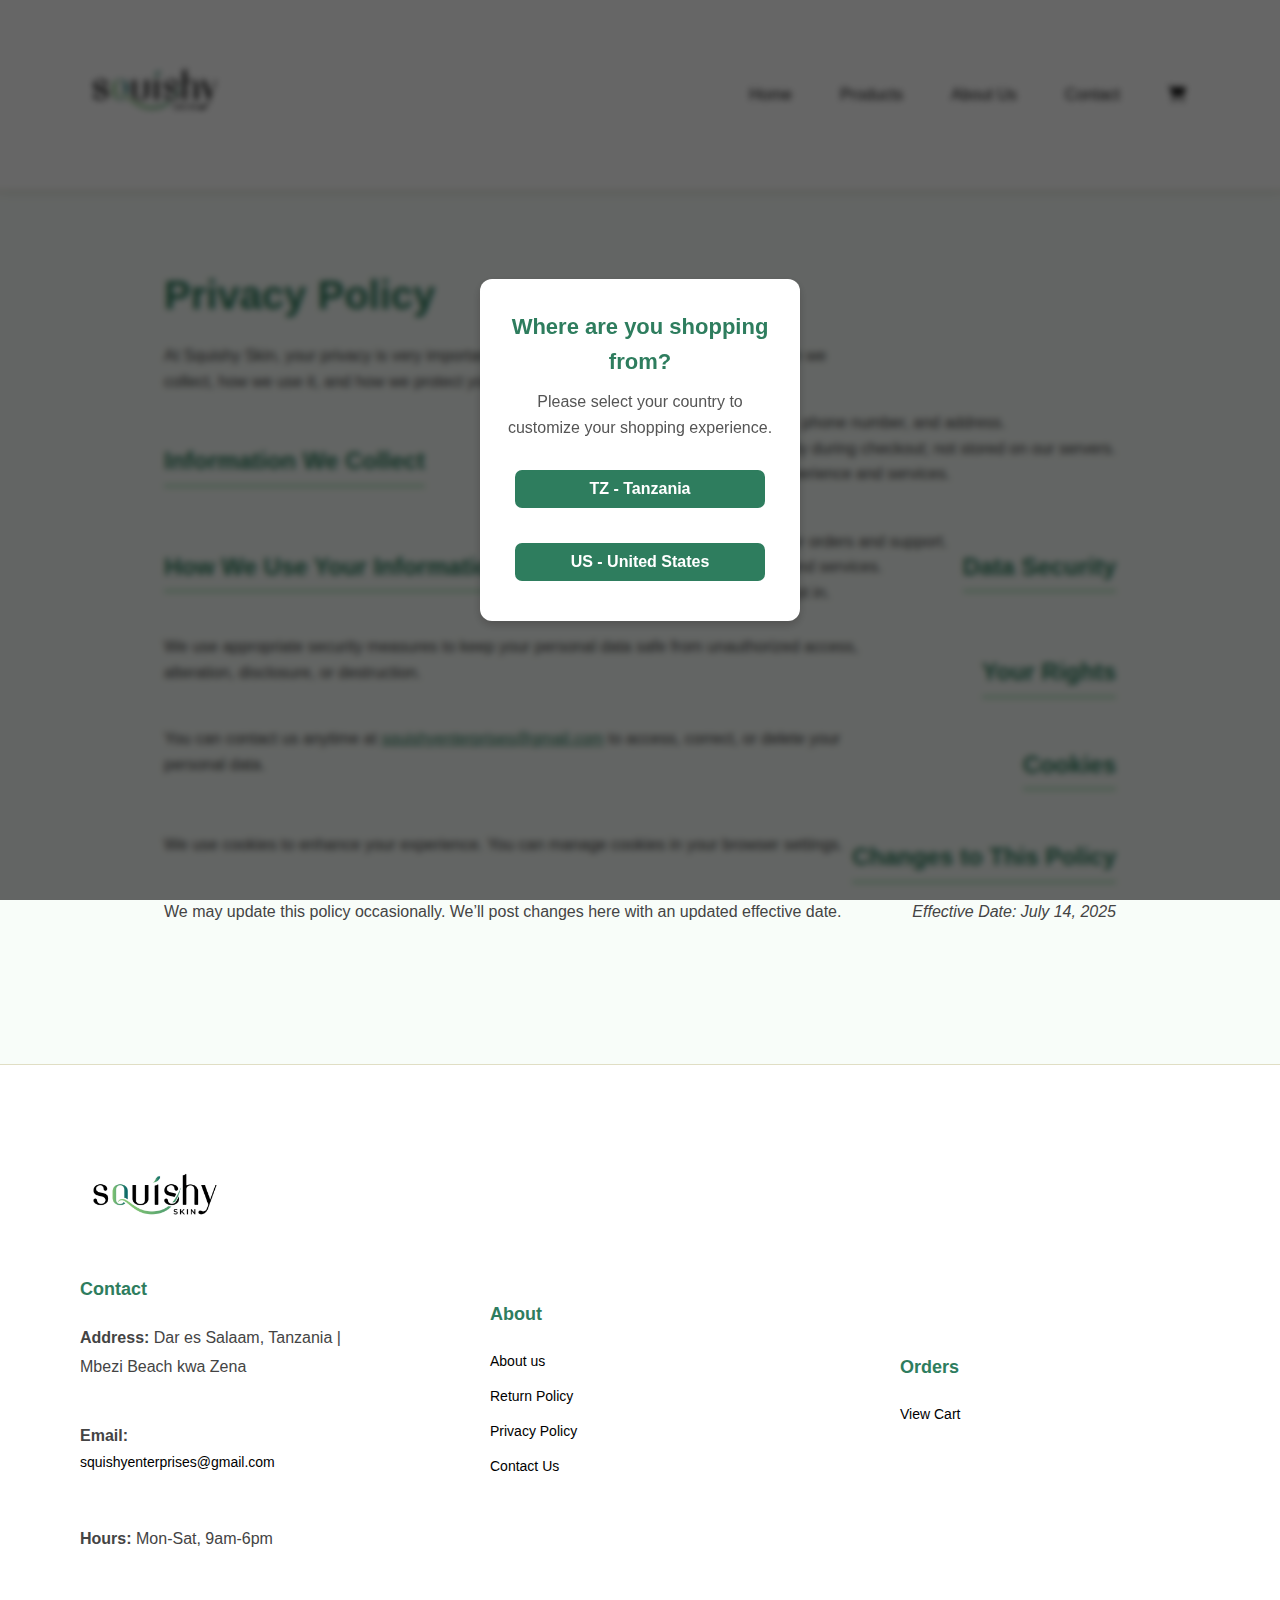
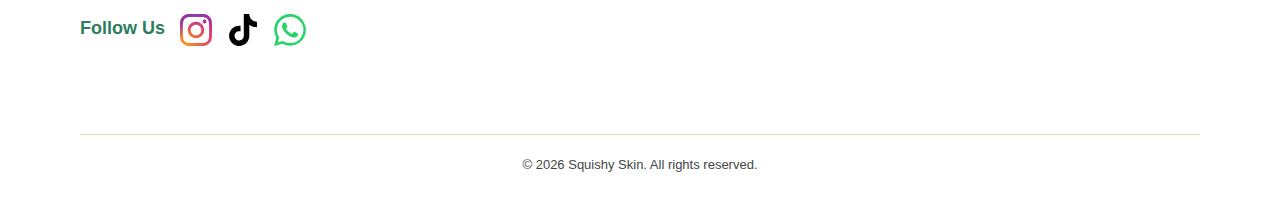
<file: privacy.html>
<!DOCTYPE html>
<html lang="en">

<head>
  <meta charset="UTF-8" />
  <meta name="viewport" content="width=device-width, initial-scale=1.0" />
  <title>Privacy Policy | Squishy Skin</title>

  <!-- Favicon -->
  <link rel="icon" href="favicon.ico" type="image/x-icon" />
  <link rel="stylesheet" href="/style.css" />
  <link rel="stylesheet" href="https://cdnjs.cloudflare.com/ajax/libs/font-awesome/6.4.0/css/all.min.css" />
</head>

<body>

  <!-- Header -->
  <section id="header">
    <a href="index.html"><img src="img/logo.jpg" class="logo" alt="Squishy Skin Logo" /></a>
    <nav>
      <ul id="navbar">
        <li><a href="index.html">Home</a></li>
        <li><a href="products.html">Products</a></li>
        <li><a href="about.html">About Us</a></li>
        <li><a href="contact.html">Contact</a></li>
        <li>
          <a href="cart.html" aria-label="View Cart">
            <i class="fa-solid fa-cart-shopping"></i>
            <span id="cart-count" aria-live="polite"
              style="position: relative; top: -10px; left: -5px; background: red; color: white; font-size: 0.8rem; border-radius: 50%; padding: 2px 6px; display: none;">0</span>
          </a>
        </li>
      </ul>
    </nav>
    <div id="mobile" aria-label="Open Menu" role="button" tabindex="0">
      <i id="bar" class="fa-solid fa-bars"></i>
    </div>
  </section>

  <!-- Privacy Policy Section -->
  <section class="contact-container section-p1">
    <h1>Privacy Policy</h1>
    <p>At Squishy Skin, your privacy is very important to us. This policy explains what information we collect, how we
      use it, and how we protect your data.</p>

    <h2>Information We Collect</h2>
    <ul>
      <li><strong>Personal details:</strong> Your name, email, phone number, and address.</li>
      <li><strong>Payment information:</strong> Used securely during checkout; not stored on our servers.</li>
      <li><strong>Usage data:</strong> To improve website experience and services.</li>
    </ul>

    <h2>How We Use Your Information</h2>
    <ul>
      <li>To process and fulfill your orders.</li>
      <li>To communicate with you about your orders and support.</li>
      <li>To improve our website, products, and services.</li>
      <li>To send promotional emails if you opt in.</li>
    </ul>

    <h2>Data Security</h2>
    <p>We use appropriate security measures to keep your personal data safe from unauthorized access, alteration,
      disclosure, or destruction.</p>

    <h2>Your Rights</h2>
    <p>You can contact us anytime at <a href="mailto:squishyenterprises@gmail.com">squishyenterprises@gmail.com</a> to
      access, correct, or delete your personal data.</p>

    <h2>Cookies</h2>
    <p>We use cookies to enhance your experience. You can manage cookies in your browser settings.</p>

    <h2>Changes to This Policy</h2>
    <p>We may update this policy occasionally. We’ll post changes here with an updated effective date.</p>

    <p><em>Effective Date: July 14, 2025</em></p>
  </section>

  <!-- Footer -->
  <footer class="section-p1">
    <div class="col">
      <img class="logo" src="img/logo.jpg" alt="Squishy Skin Logo" />
      <h4>Contact</h4>
      <p><strong>Address:</strong> Dar es Salaam, Tanzania | Mbezi Beach kwa Zena</p>
      <p><strong>Email:</strong> <a href="mailto:squishyenterprises@gmail.com">squishyenterprises@gmail.com</a></p>
      <p><strong>Hours:</strong> Mon-Sat, 9am-6pm</p>
      <div class="follow">
        <h4>Follow Us</h4>
        <a href="https://www.instagram.com/squishy.skin/" target="_blank" aria-label="Instagram">
          <img src="img/ig.svg" alt="Instagram Logo" width="32" height="32" />
        </a>
        <a href="https://www.tiktok.com/@squishy.skin" target="_blank" aria-label="TikTok">
          <img src="img/tiktok.svg" alt="TikTok Logo" width="32" height="32" />
        </a>
        <a href="https://wa.me/255672878720" target="_blank" aria-label="WhatsApp">
          <img src="img/whatsapp.svg" alt="WhatsApp Logo" width="32" height="32" />
        </a>
      </div>
    </div>

    <div class="col">
      <h4>About</h4>
      <a href="about.html">About us</a>
      <a href="about.html">Return Policy</a>
      <a href="privacy.html">Privacy Policy</a>
      <a href="contact.html">Contact Us</a>
    </div>

    <div class="col">
      <h4>Orders</h4>
      <a href="cart.html">View Cart</a>
    </div>

    <div class="copyright">
      &copy; <span id="year"></span> Squishy Skin. All rights reserved.
    </div>
  </footer>

  <script src="js/script.js"></script>
  <script src="js/cart-count.js"></script>

</body>

</html>
</file>
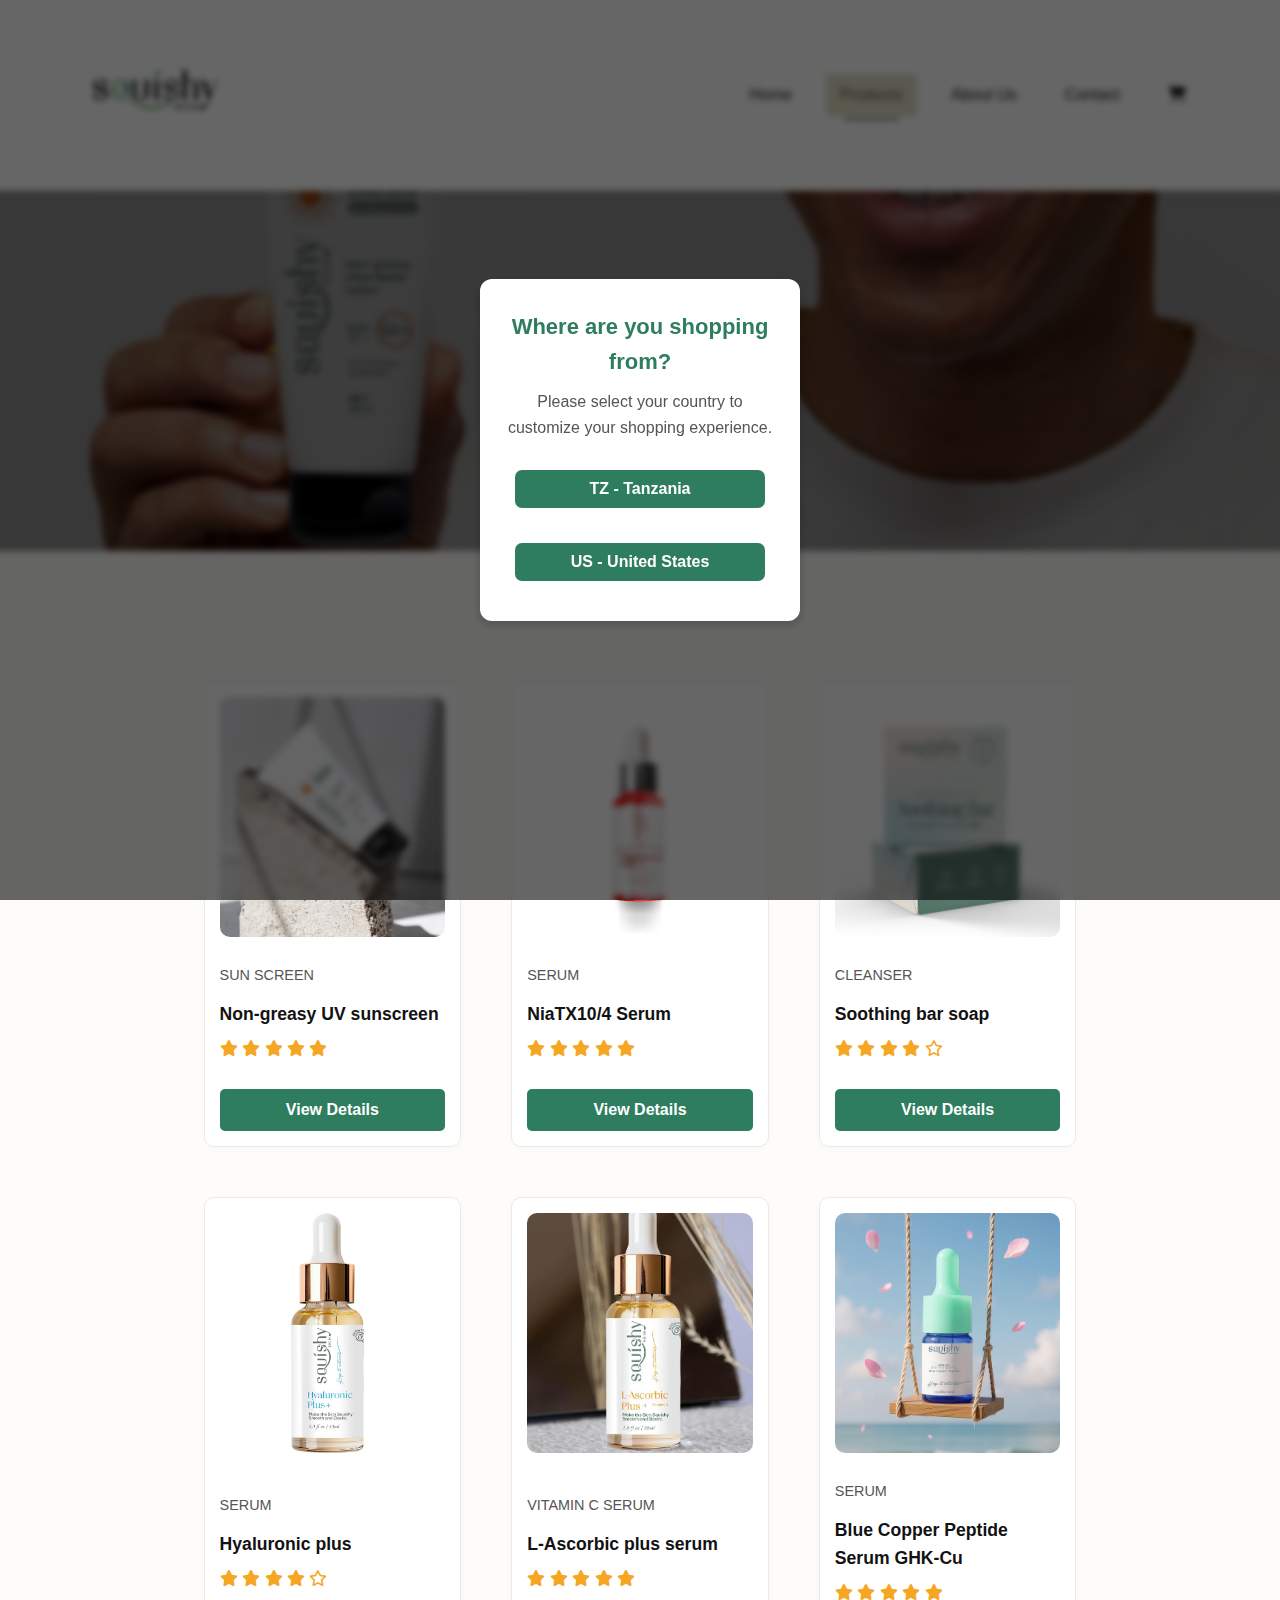
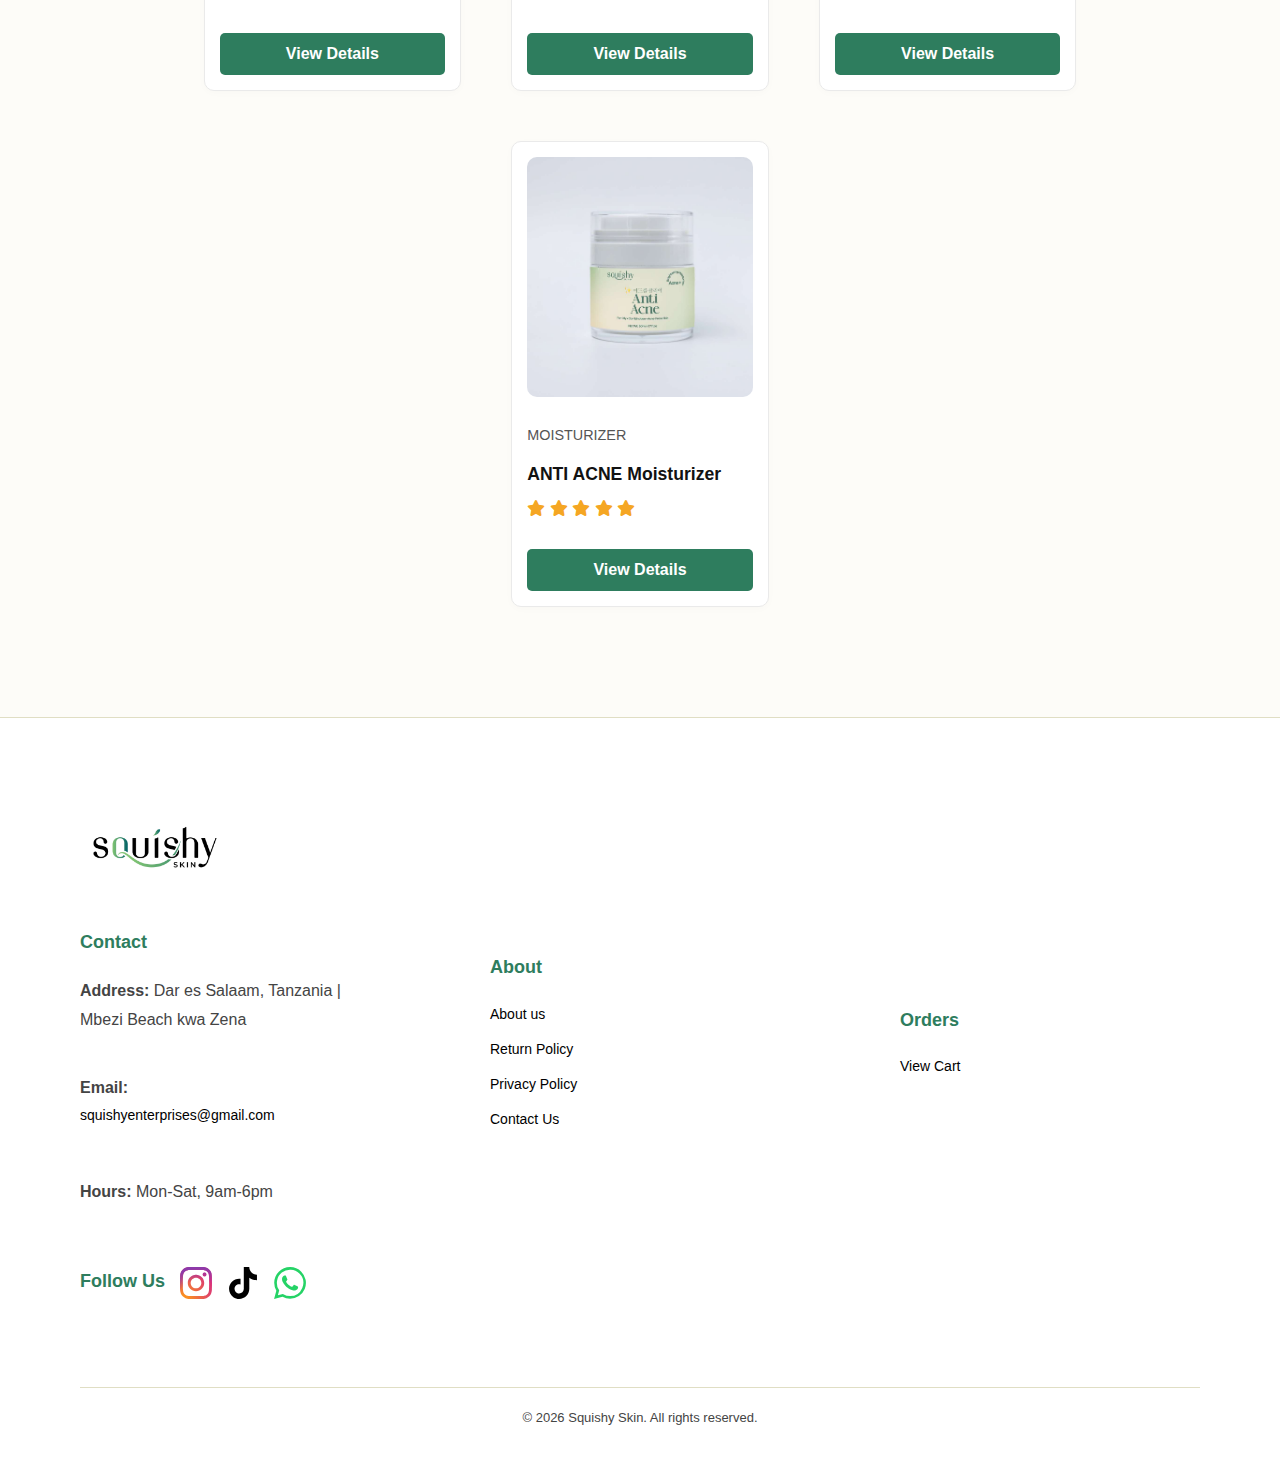
<file: products.html>
<!DOCTYPE html>
<html lang="en">

<head>
    <meta charset="UTF-8" />
    <meta name="viewport" content="width=device-width, initial-scale=1" />
    <title>Squishy Skin Website - Products</title>

    <!-- Favicon -->
    <link rel="icon" href="favicon.ico" type="image/x-icon" />

    <!-- Font Awesome -->
    <link rel="stylesheet" href="https://cdnjs.cloudflare.com/ajax/libs/font-awesome/6.4.0/css/all.min.css" />

    <!-- CSS -->
    <link rel="stylesheet" href="/style.css" />
</head>

<body>
    <section id="header">
        <a href="index.html"><img src="img/logo.jpg" class="logo" alt="Squishy Skin Logo" /></a>

        <nav>
            <ul id="navbar">
                <li><a href="index.html">Home</a></li>
                <li><a class="active" href="products.html">Products</a></li>
                <li><a href="about.html">About Us</a></li>
                <li><a href="contact.html">Contact</a></li>
                <li>
                    <a href="cart.html" aria-label="View Cart">
                        <i class="fa-solid fa-cart-shopping"></i>
                        <span id="cart-count" aria-live="polite"
                            style="position: relative; top: -10px; left: -5px; background: red; color: white; font-size: 0.8rem; border-radius: 50%; padding: 2px 6px; display: none;">0</span>
                    </a>
                </li>
            </ul>
        </nav>

        <div id="mobile" aria-label="Open Menu" role="button" tabindex="0">
            <i id="bar" class="fa-solid fa-bars"></i>
        </div>
    </section>

    <section id="page-header" class="section-p1">
        <h2>#itsGlowTime</h2>
        <p>For a glowy & squishy <br /> skincare routine!</p>
    </section>

    <section id="product1" class="section-p1">
        <div class="pro-container">

            <!-- Product 1 -->
            <div class="pro" data-id="1" data-name="Non-greasy UV sunscreen" data-price-usd="13"
                data-price-tzsh="35000">
                <img src="img/bestseller/uv.jpg" alt="Sun screen" />
                <div class="des">
                    <span>Sun screen</span>
                    <h5>Non-greasy UV sunscreen</h5>
                    <div class="star" aria-label="5 stars rating">
                        <i class="fa-solid fa-star"></i>
                        <i class="fa-solid fa-star"></i>
                        <i class="fa-solid fa-star"></i>
                        <i class="fa-solid fa-star"></i>
                        <i class="fa-solid fa-star"></i>
                    </div>
                    <!--<h4>USD 13.00 / TZSH 35,000/=</h4>-->
                </div>

                <a href="sproducts.html?id=1" class="view-details">View Details</a>

            </div>

            <!-- Product 2 -->
            <div class="pro" data-id="2" data-name="NiaTX10/4 Serum" data-price-usd="17" data-price-tzsh="45000">
                <img src="img/products/niatx10 2 serum.jpg" alt="NiaTX10 Serum" />
                <div class="des">
                    <span>Serum</span>
                    <h5>NiaTX10/4 Serum</h5>
                    <div class="star" aria-label="5 stars rating">
                        <i class="fa-solid fa-star"></i>
                        <i class="fa-solid fa-star"></i>
                        <i class="fa-solid fa-star"></i>
                        <i class="fa-solid fa-star"></i>
                        <i class="fa-solid fa-star"></i>
                    </div>
                    <!--<h4>USD 17.00 / TZSH 45,000/=</h4>-->
                </div>
                <a href="sproducts.html?id=2" class="view-details">View Details</a>

            </div>

            <!-- Product 3 -->
            <div class="pro" data-id="3" data-name="Soothing bar soap" data-price-usd="9.99" data-price-tzsh="15000">
                <img src="img/products/barsoap.jpg" alt="Soothing bar soap" />
                <div class="des">
                    <span>Cleanser</span>
                    <h5>Soothing bar soap</h5>
                    <div class="star" aria-label="4 stars rating">
                        <i class="fa-solid fa-star"></i>
                        <i class="fa-solid fa-star"></i>
                        <i class="fa-solid fa-star"></i>
                        <i class="fa-solid fa-star"></i>
                        <i class="fa-regular fa-star"></i>
                    </div>
                    <!--<h4>USD 6.00 / TZSH 15,000/=</h4>-->
                </div>
                <a href="sproducts.html?id=3" class="view-details">View Details</a>

            </div>

            <!-- Product 4 -->
            <div class="pro" data-id="4" data-name="Hyaluronic plus" data-price-usd="17" data-price-tzsh="45000">
                <img src="img/products/hyluronic plus+ serum.jpg" alt="Hyaluronic plus Serum" />
                <div class="des">
                    <span>Serum</span>
                    <h5>Hyaluronic plus</h5>
                    <div class="star" aria-label="4 stars rating">
                        <i class="fa-solid fa-star"></i>
                        <i class="fa-solid fa-star"></i>
                        <i class="fa-solid fa-star"></i>
                        <i class="fa-solid fa-star"></i>
                        <i class="fa-regular fa-star"></i>
                    </div>
                    <!--<h4>USD 17.00 / TZSH 45,000/=</h4>-->
                </div>
                <a href="sproducts.html?id=4" class="view-details">View Details</a>

            </div>

            <!-- Product 5 -->
            <div class="pro" data-id="5" data-name="L-Ascorbic plus serum" data-price-usd="13" data-price-tzsh="35000">
                <img src="img/products/lacorbic serum.jpg" alt="L-Ascorbic plus serum" />
                <div class="des">
                    <span>Vitamin C Serum</span>
                    <h5>L-Ascorbic plus serum</h5>
                    <div class="star" aria-label="5 stars rating">
                        <i class="fa-solid fa-star"></i>
                        <i class="fa-solid fa-star"></i>
                        <i class="fa-solid fa-star"></i>
                        <i class="fa-solid fa-star"></i>
                        <i class="fa-solid fa-star"></i>
                    </div>
                    <!--<h4>USD 13.00 / TZSH 35,000/=</h4>-->
                </div>
                <a href="sproducts.html?id=5" class="view-details">View Details</a>

            </div>

            <!-- Product 6 -->
            <div class="pro" data-id="6" data-name="Blue Copper Peptide Serum GHK-Cu" data-price-usd="20"
                data-price-tzsh="52000">
                <img src="img/products/bluePeptide2.jpg" alt="Blue Copper Peptide Serum GHK-Cu" />
                <div class="des">
                    <span>Serum</span>
                    <h5>Blue Copper Peptide Serum GHK-Cu</h5>
                    <div class="star" aria-label="5 stars rating">
                        <i class="fa-solid fa-star"></i>
                        <i class="fa-solid fa-star"></i>
                        <i class="fa-solid fa-star"></i>
                        <i class="fa-solid fa-star"></i>
                        <i class="fa-solid fa-star"></i>
                    </div>
                </div>
                <a href="sproducts.html?id=6" class="view-details">View Details</a>
            </div>

            <!-- Product 7 -->
            <div class="pro" data-id="7" data-name="ANTI ACNE Moisturizer" data-price-usd="25"
                data-price-tzsh="62000">
                <img src="img/products/antiacne1.jpg" alt="ANTI ACNE Moisturizer" />
                <div class="des">
                    <span>Moisturizer</span>
                    <h5>ANTI ACNE Moisturizer</h5>
                    <div class="star" aria-label="5 stars rating">
                        <i class="fa-solid fa-star"></i>
                        <i class="fa-solid fa-star"></i>
                        <i class="fa-solid fa-star"></i>
                        <i class="fa-solid fa-star"></i>
                        <i class="fa-solid fa-star"></i>
                    </div>
                </div>
                    <a href="sproducts.html?id=7" class="view-details">View Details</a>
        </div>

    </section>

    <!-- Footer -->
    <footer class="section-p1">
        <div class="col">
            <img class="logo" src="img/logo.jpg" alt="Squishy Skin Logo" />
            <h4>Contact</h4>
            <p><strong>Address:</strong> Dar es Salaam, Tanzania | Mbezi Beach kwa Zena</p>
            <p><strong>Email:</strong> <a href="mailto:squishyenterprises@gmail.com">squishyenterprises@gmail.com</a>
            </p>
            <p><strong>Hours:</strong> Mon-Sat, 9am-6pm</p>
            <div class="follow">
                <h4>Follow Us</h4>
                <a href="https://www.instagram.com/squishy.skin/" target="_blank" aria-label="Instagram">
                    <img src="img/ig.svg" alt="Instagram Logo" width="32" height="32" />
                </a>
                <a href="https://www.tiktok.com/@squishy.skin" target="_blank" aria-label="TikTok">
                    <img src="img/tiktok.svg" alt="TikTok Logo" width="32" height="32" />
                </a>
                <a href="https://wa.me/255672878720" target="_blank" aria-label="WhatsApp">
                    <img src="img/whatsapp.svg" alt="WhatsApp Logo" width="32" height="32" />
                </a>
            </div>

        </div>

        <div class="col">
            <h4>About</h4>
            <a href="about.html">About us</a>
            <a href="about.html">Return Policy</a>
            <a href="privacy.html">Privacy Policy</a>
            <a href="contact.html">Contact Us</a>
        </div>

        <div class="col">
            <h4>Orders</h4>
            <a href="cart.html">View Cart</a>
        </div>

        <!-- Copyright placed outside columns -->
        <div class="copyright">
            &copy; <span id="year"></span> Squishy Skin. All rights reserved.
        </div>
    </footer>

    <!-- External JS -->
    <script src="js/script.js"></script>
    <script src="js/products-data.js"></script>
    <script src="js/cart-count.js"></script>



    <script>


        // Cart logic
        const cartCountElem = document.getElementById('cart-count');

        function getCart() {
            return JSON.parse(localStorage.getItem('cart')) || [];
        }

        function saveCart(cart) {
            localStorage.setItem('cart', JSON.stringify(cart));
        }

        function updateCartCount() {
            const cart = getCart();
            const totalQuantity = cart.reduce((acc, item) => acc + item.quantity, 0);
            if (totalQuantity > 0) {
                cartCountElem.style.display = 'inline-block';
                cartCountElem.textContent = totalQuantity;
            } else {
                cartCountElem.style.display = 'none';
            }
        }

        function addToCart(product) {
            let cart = getCart();
            const existingProductIndex = cart.findIndex(item => item.id === product.id);
            if (existingProductIndex > -1) {
                cart[existingProductIndex].quantity += 1;
            } else {
                product.quantity = 1;
                cart.push(product);
            }
            saveCart(cart);
            updateCartCount();
            alert(`Added "${product.name}" to cart!`);
        }

        // Attach event listeners to all add-to-cart buttons
        document.querySelectorAll('.add-to-cart').forEach(button => {
            button.addEventListener('click', () => {
                const productDiv = button.closest('.pro');
                const product = {
                    id: productDiv.getAttribute('data-id'),
                    name: productDiv.getAttribute('data-name'),
                    priceUSD: parseFloat(productDiv.getAttribute('data-price-usd')),
                    priceTZSH: productDiv.getAttribute('data-price-tzsh')
                };
                addToCart(product);
            });
        });

        // Initialize cart count on page load
        updateCartCount();
    </script>

</body>

</html>
</file>
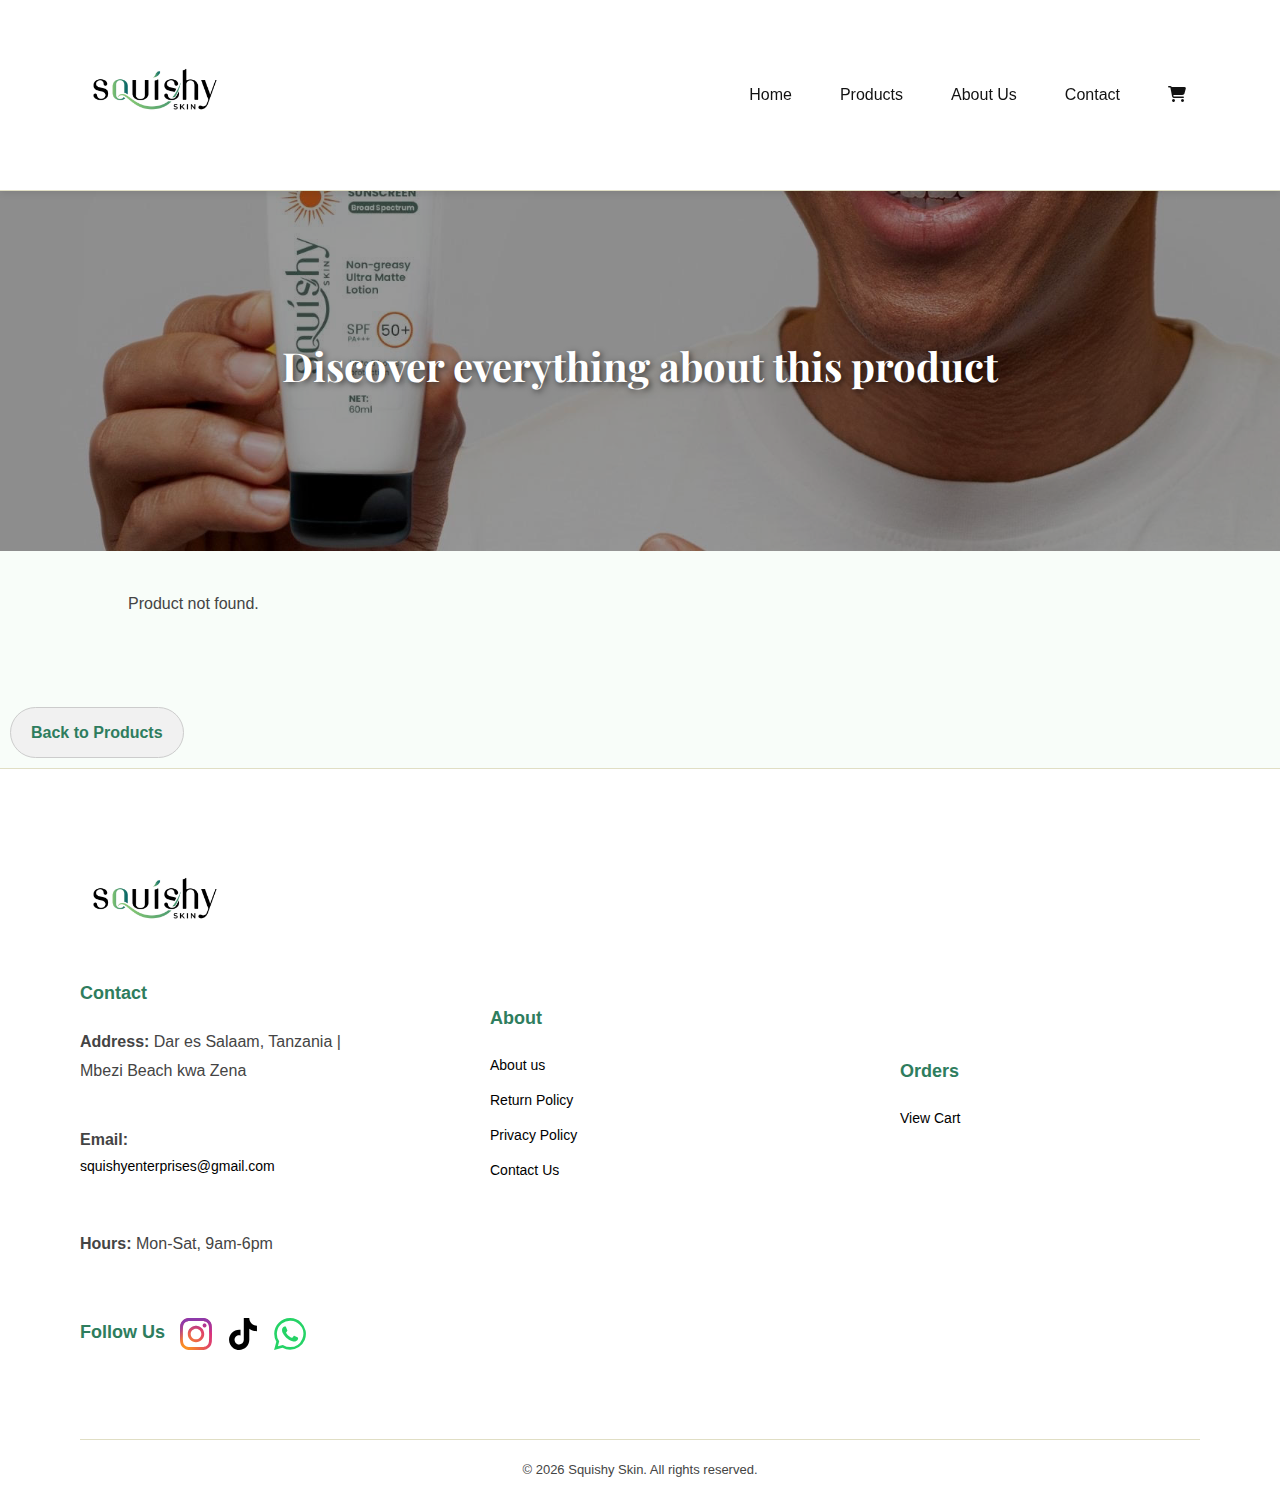
<file: sproducts.html>
<!DOCTYPE html>
<html lang="en">

<head>
    <meta charset="UTF-8" />
    <meta name="viewport" content="width=device-width, initial-scale=1" />
    <title>Squishy Skin Website - Product Details</title>

    <!-- Favicon -->
    <link rel="icon" href="favicon.ico" type="image/x-icon" />

    <!-- Font Awesome -->
    <link rel="stylesheet" href="https://cdnjs.cloudflare.com/ajax/libs/font-awesome/6.4.0/css/all.min.css" />

    <!-- CSS -->
    <link rel="stylesheet" href="style.css" />
</head>

<body>
    <!-- Header / Navigation -->
    <section id="header">
        <a href="index.html"><img src="img/logo.jpg" class="logo" alt="Squishy Skin Logo" /></a>

        <nav>
            <ul id="navbar">
                <li><a href="index.html">Home</a></li>
                <li><a href="products.html">Products</a></li>
                <li><a href="about.html">About Us</a></li>
                <li><a href="contact.html">Contact</a></li>
                <li>
                    <a href="cart.html" aria-label="View Cart">
                        <i class="fa-solid fa-cart-shopping"></i>
                        <span id="cart-count" aria-live="polite"
                            style="position: relative; top: -10px; left: -5px; background: red; color: white; font-size: 0.8rem; border-radius: 50%; padding: 2px 6px; display: none;">0</span>
                    </a>
                </li>
            </ul>
        </nav>

        <div id="mobile" aria-label="Open Menu" role="button" tabindex="0">
            <i id="bar" class="fa-solid fa-bars"></i>
        </div>
    </section>

    <!-- Page Header -->
    <section id="page-header" class="section-p1">
        <h2>Discover everything about this product</h2>
    </section>

    <!-- Product Details Container -->
    <section id="product-detail" class="section-p1">
        <div class="product-detail-container" id="product-details">
            <p>Loading product details...</p>
        </div>
    </section>

    <!-- Back link -->
    <section class="section-p1">
        <a href="products.html" class="back-link">Back to Products</a>
    </section>

    <!-- Footer -->
    <footer class="section-p1">
        <div class="col">
            <img class="logo" src="img/logo.jpg" alt="Squishy Skin Logo" />
            <h4>Contact</h4>
            <p><strong>Address:</strong> Dar es Salaam, Tanzania | Mbezi Beach kwa Zena</p>
            <p><strong>Email:</strong> <a href="mailto:squishyenterprises@gmail.com">squishyenterprises@gmail.com</a>
            </p>
            <p><strong>Hours:</strong> Mon-Sat, 9am-6pm</p>
            <div class="follow">
                <h4>Follow Us</h4>
                <a href="https://www.instagram.com/squishy.skin/" target="_blank" aria-label="Instagram">
                    <img src="img/ig.svg" alt="Instagram Logo" width="32" height="32" />
                </a>
                <a href="https://www.tiktok.com/@squishy.skin" target="_blank" aria-label="TikTok">
                    <img src="img/tiktok.svg" alt="TikTok Logo" width="32" height="32" />
                </a>
                <a href="https://wa.me/255672878720" target="_blank" aria-label="WhatsApp">
                    <img src="img/whatsapp.svg" alt="WhatsApp Logo" width="32" height="32" />
                </a>
            </div>
        </div>

        <div class="col">
            <h4>About</h4>
            <a href="about.html">About us</a>
            <a href="about.html">Return Policy</a>
            <a href="privacy.html">Privacy Policy</a>
            <a href="contact.html">Contact Us</a>
        </div>

        <div class="col">
            <h4>Orders</h4>
            <a href="cart.html">View Cart</a>
        </div>

        <div class="copyright">
            &copy; <span id="year"></span> Squishy Skin. All rights reserved.
        </div>
    </footer>

    <!-- Scripts -->

    <script>
        // Mobile menu toggle
        const mobileMenu = document.getElementById('mobile');
        const navbar = document.getElementById('navbar');

        mobileMenu.addEventListener('click', () => {
            navbar.classList.toggle('active');
        });

        // Update copyright year
        document.getElementById("year").textContent = new Date().getFullYear();

        // Cart logic
        const cartCountElem = document.getElementById('cart-count');

        function getCart() {
            return JSON.parse(localStorage.getItem('cart')) || [];
        }

        function saveCart(cart) {
            localStorage.setItem('cart', JSON.stringify(cart));
        }

        function updateCartCount() {
            const cart = getCart();
            const totalQty = cart.reduce((acc, item) => acc + (item.qty || item.quantity || 1), 0);
            if (totalQty > 0) {
                cartCountElem.style.display = 'inline-block';
                cartCountElem.textContent = totalQty;
            } else {
                cartCountElem.style.display = 'none';
            }
        }

        function addToCart(product) {
            let cart = getCart();
            const existingProductIndex = cart.findIndex(item => item.id === product.id);

            if (existingProductIndex > -1) {
                cart[existingProductIndex].qty += 1;
            } else {
                const newItem = {
                    id: product.id,
                    name: product.name,
                    priceUSD: product.priceUSD || 0,
                    priceTZSH: product.priceTZSH || 0,
                    imgSrc: product.imgSrc,
                    qty: 1
                };
                cart.push(newItem);
            }

            saveCart(cart);
            updateCartCount();

            // Optional: Replace alert with toast
            alert(`Added "${product.name}" to cart!`);
        }

    </script>

    <!-- External JS for product details -->
    <script src="js/products-data.js"></script>
    <script src="js/sproduct.js"></script>
    <script src="js/cart.js"></script>

</body>

</html>
</file>
<file: style.css>
/* ===== Google Fonts Import ===== */
@import url('https://fonts.googleapis.com/css2?family=Playfair+Display:wght@300;400;700&family=Montserrat:wght@400;500;700&display=swap');

/* ===== Global Reset and Base Styles ===== */
* {
  margin: 0;
  padding: 0;
  box-sizing: border-box;
}

body, html {
  width: 100%;
  height: 100%;
  scroll-behavior: smooth;
}

body {
  background-color: #fefdf8;
  color: #121212;
  line-height: 1.6;
  min-height: 100vh;
  font-family: 'Montserrat', sans-serif;
}

/* ===== Logo Styling ===== */
.logo {
  width: 150px;
  height: auto;
  display: block;
  object-fit: contain;
  transition: transform 0.3s ease;
}

/* Country Toggle Button */
/* ===============================
   Country Toggle Banner
   =============================== */

#country-toggle {
  background-color: #f0faf4;
  color: #2e7d5e;
  text-align: center;
  padding: 12px 20px;
  font-size: 1rem;
  font-family: 'Segoe UI', sans-serif;
  border-bottom: 1px solid #d8ede2;
}

#country-toggle strong {
  font-weight: 600;
}

#change-country {
  margin-left: 10px;
  background-color: #2e7d5e;
  color: #fff;
  border: none;
  padding: 8px 16px;
  font-size: 0.95rem;
  border-radius: 20px;
  cursor: pointer;
  transition: background-color 0.3s ease;
}

#change-country:hover {
  background-color: #256c51;
}


/* ===== Header (Sticky Navbar) ===== */
#header {
  padding: 20px 80px;
  background-color: #ffffff;
  border-bottom: 1px solid #e0dec4;
  display: flex;
  align-items: center;
  justify-content: space-between;
  box-shadow: 0 2px 8px rgba(0, 0, 0, 0.1);
  position: sticky;
  top: 0;
  z-index: 1000;
}

/* Navigation Links */
#navbar {
  display: flex;
  align-items: center;
  justify-content: center;
  gap: 20px;
  list-style: none;
}

#navbar li {
  list-style: none;
  position: relative;
}

#navbar li a {
  position: relative;
  display: inline-block;
  text-decoration: none;
  font-size: 16px;
  font-weight: 500;
  color: #121212;
  padding: 8px 14px;
  border-radius: 4px;
  transition: background-color 0.3s ease, color 0.3s ease;
}

#navbar li a.active {
  background-color: #e0dec4;
  color: #5c5c5c;
}

#navbar li a.active::after {
  content: "";
  position: absolute;
  bottom: -4px;
  left: 20%;
  width: 60%;
  height: 2px;
  background-color: #5c5c5c;
  border-radius: 2px;
}

/* Mobile hamburger toggle button */
#mobile {
  display: none;
  cursor: pointer;
  font-size: 24px;
  color: #121212;
}

/* ===============================
   Responsive Styles
   =============================== */

/* iPads and tablets */
@media (max-width: 1024px) and (min-width: 601px) {
  #feature {
    justify-content: center;
  }

  .feature-box {
    flex: 1 1 calc(33.33% - 20px);
    max-width: calc(33.33% - 20px);
  }
}

/* Mobile devices */
@media (max-width: 768px) {
  /* Header */
  #header {
    flex-direction: row;
    padding: 10px 20px;
  }

  /* Hamburger icon */
  #mobile {
    display: block;
    cursor: pointer;
    font-size: 24px;
    color: #333;
  }

  /* Navbar hidden by default */
  #navbar {
    display: none;
    flex-direction: column;
    background: white;
    position: absolute;
    top: 100%;
    left: 0;
    width: 100%;
    box-shadow: 0 8px 16px rgba(0,0,0,0.1);
    z-index: 100;
    padding: 20px 0;
  }

  /* Show navbar when active */
  #navbar.active {
    display: flex;
  }

  /* Navbar links full width */
  #navbar li a {
    padding: 12px 20px;
    width: 100%;
    text-align: center;
    font-size: 16px;
    display: block;
  }

  /* Change Country Info */
  #country-toggle {
  font-size: 0.95rem;
  padding: 10px 15px;
}

#change-country {
  margin-top: 8px;
  display: inline-block;
  width: auto;
  font-size: 0.9rem;
  padding: 8px 14px;
}

  /* Hero */
  #hero {
    padding: 0 20px;
    height: 60vh;
  }

  #hero h1 {
    font-size: 36px;
  }

  #hero h2 {
    font-size: 28px;
  }

  #hero h4 {
    font-size: 16px;
  }

  #hero p {
    font-size: 16px;
    max-width: 100%;
  }

  /* Feature Section */
  #feature {
    padding: 40px 20px;
    flex-direction: column;
    align-items: center;
  }

  .feature-box {
    max-width: 100%;
    margin-bottom: 20px;
  }

  .feature-box img {
    width: 80px;
    height: 80px;
  }

  /* Product Section */
  #product1 {
    padding: 40px 20px;
  }

  .pro-container {
    flex-direction: column;
    align-items: center;
  }

  .pro {
    width: 90%;
    max-width: 350px;
    margin-bottom: 20px;
  }

  .pro img {
    height: 200px;
  }

  .pro .des h5 {
    font-size: 14px;
  }

  .pro h4 {
    font-size: 16px;
  }

  .pro .star {
    font-size: 14px;
  }

  .cart {
    font-size: 18px;
    padding: 6px;
  }
}

/* ===== Hero Section ===== */
#hero {
  position: relative;
  background-image: url("img/frontpage.jpg");
  background-size: cover;
  background-position: center;
  background-repeat: no-repeat;
  background-attachment: scroll;
  image-rendering: crisp-edges;
  height: 75vh;
  width: 100%;
  padding: 0 80px;

  display: flex;
  flex-direction: column;
  align-items: flex-start;
  justify-content: center;
}

/* Dark overlay over hero image */
#hero::before {
  content: "";
  position: absolute;
  top: 0; left: 0;
  width: 100%; height: 100%;
  background-color: rgba(0, 0, 0, 0.4);
  z-index: 0;
}

/* Make sure hero text is above overlay */
#hero > * {
  position: relative;
  z-index: 1;
}

/* Hero headings and text styling */
#hero h4 {
  font-size: 18px;
  font-weight: 500;
  color: #ffffff;
  letter-spacing: 2px;
  text-transform: uppercase;
  margin-bottom: 10px;
  font-style: italic;
  font-family: 'Playfair Display', serif;
  text-shadow: 2px 2px 6px rgba(0, 0, 0, 0.6);
}

#hero h2 {
  font-size: 36px;
  font-weight: 800;
  color: #fff;
  text-shadow: 3px 3px 8px rgba(0, 0, 0, 0.6);
  letter-spacing: 3px;
  margin-bottom: 5px;
  text-transform: uppercase;
  font-family: 'Playfair Display', serif;
}

#hero h1 {
  font-size: 56px;
  font-weight: 900;
  color: #fff;
  text-shadow: 4px 4px 12px rgba(0, 0, 0, 0.7);
  margin-bottom: 15px;
  line-height: 1.1;
  font-family: 'Playfair Display', serif;
}

#hero p {
  font-size: 20px;
  color: #f0f0f0;
  max-width: 500px;
  margin-bottom: 30px;
  font-weight: 500;
  letter-spacing: 1px;
  font-family: 'Playfair Display', serif;
  text-shadow: 1px 1px 4px rgba(0, 0, 0, 0.4);
}

/* Hero Shop Now Button */
#hero .shop-now-btn {
  background-color: #e0dec4;
  color: #121212;
  padding: 12px 24px;
  border: none;
  border-radius: 4px;
  font-size: 16px;
  font-weight: 700;
  cursor: pointer;
  transition: background-color 0.3s ease, color 0.3s ease;
}

#hero .shop-now-btn:hover {
  box-shadow: 0 0 10px 3px #e0dec4;
  background-color: #d9d8b9;
}

/* ===== Combo & How To Slide ===== */
#slideshow {
  padding: 40px 10%;
  background-color: #f9f9f9;
  text-align: center;
}

.slides-wrapper {
  max-width: 900px;
  margin: 0 auto 30px auto;
}

.slide {
  display: none;
  padding: 20px;
  box-sizing: border-box;
}

.slide.active {
  display: block;
}

.slide h3 {
  color: #2e7d5e;
  font-weight: 700;
  margin-bottom: 20px;
  font-size: 24px;
}

.slide img {
  max-width: 400px;
  width: 100%;
  border-radius: 10px;
  box-shadow: 0 4px 10px rgba(0, 0, 0, 0.1);
  margin-bottom: 15px;
}

.slide-text {
  max-width: 400px;
  margin: 0 auto;
  text-align: left;
  color: #444;
}

.slide-text h5 {
  color: #2e7d5e;
  font-weight: 600;
  margin-bottom: 8px;
  font-size: 18px;
}

.slide-text p {
  margin-bottom: 20px;
  line-height: 1.4;
  font-size: 16px;
  color: #444;
}

.pagination-dots {
  text-align: center;
}

.dot {
  display: inline-block;
  height: 14px;
  width: 14px;
  margin: 0 6px;
  background-color: #ccc;
  border-radius: 50%;
  cursor: pointer;
  transition: background-color 0.3s ease;
}

.dot.active {
  background-color: #2e7d5e;
}

/* Responsive */
@media (max-width: 768px) {
  #slideshow {
    padding: 30px 5%;
  }

  .slide img {
    max-width: 100%;
  }

  .slide-text {
    max-width: 100%;
    text-align: center;
  }
}


/* ===== Featured Products Section ===== */
#product1 {
  padding: 60px 80px;
  background-color: #fdfcf8;
  text-align: center;
}

/* Headings wrapper to stack and center headings */
.headings-wrapper {
  margin-bottom: 40px;
}

.headings-wrapper h2,
.headings-wrapper h3 {
  margin: 0 0 10px;
  width: 100%;
  display: block;
  text-align: center;
  color: #2e7d5e; /* matching brand green */
}

.headings-wrapper h2 {
  font-size: 32px;
  font-weight: 700;
}

.headings-wrapper h3 {
  font-size: 20px;
  font-weight: 600;
}

/* Product container */
.pro-container {
  display: flex;
  gap: 20px;
  justify-content: space-between;
  flex-wrap: wrap;
  margin-top: 20px;
  align-items: stretch;
}

/* Product card */
.pro {
  width: 28%;
  min-width: 250px;
  padding: 10px 12px;
  border: 1px solid #e0dec4;
  border-radius: 25px;
  background-color: #fff;
  box-shadow: 0 2px 8px rgba(0, 0, 0, 0.02);
  transition: 0.3s ease;
  cursor: pointer;
  margin-bottom: 30px;

  display: flex;
  flex-direction: column;
  justify-content: space-between;
}

.pro:hover {
  transform: translateY(-5px);
  box-shadow: 0 2px 8px rgba(0, 0, 0, 0.07);
}

.pro:active {
  transform: scale(0.97);
  opacity: 0.9;
  box-shadow: 0 2px 8px rgba(0, 0, 0, 0.05);
}

.pro img {
  width: 100%;
  height: 240px;
  object-fit: cover;
  border-radius: 15px;
  margin-bottom: 15px;
}

.pro .des {
  text-align: left;
  padding: 10px 0;
}

.pro .des span {
  font-size: 12px;
  color: #999;
  text-transform: uppercase;
}

.pro .des h5 {
  font-size: 16px;
  color: #121212;
  margin: 5px 0;
  padding-top: 7px;
}

.pro .star {
  color: hsl(56, 96%, 62%);
  margin: 8px 0;
}

.view-details-btn {
  display: inline-block;
  background-color: #2e7d5e;
  color: white;
  padding: 8px 18px;
  border-radius: 6px;
  text-decoration: none;
  font-weight: 600;
  cursor: pointer;
  margin-top: 12px;
  text-align: center;
  transition: background-color 0.3s ease;
}

.view-details-btn:hover {
  background-color: #25694d;
}

/* Responsive */
@media (max-width: 768px) {
  #product1 {
    padding: 40px 20px;
  }

  .pro-container {
    flex-direction: column;
    gap: 25px;
    align-items: center;
  }

  .pro {
    width: 90%;
    min-width: auto;
  }
}



/* ===== Country Selection Modal ===== */
.country-modal {
  display: none; /* hidden by default */
  position: fixed;
  z-index: 9999;
  inset: 0;
  background: rgba(0, 0, 0, 0.5);
  backdrop-filter: blur(3px);
  justify-content: center;
  align-items: center;
  padding: 20px;
  overflow: auto;
}

.country-modal-content {
  background: #fff;
  padding: 30px 24px;
  border-radius: 20px;
  text-align: center;
  width: 100%;
  max-width: 380px;
  box-shadow: 0 15px 40px rgba(0, 0, 0, 0.15);
  animation: slideFadeIn 0.4s ease;
}

.country-modal-content h2 {
  font-size: 22px;
  margin-bottom: 10px;
  color: #2e7d5e;
  font-weight: 600;
}

.country-modal-content p {
  font-size: 16px;
  color: #555;
  margin-bottom: 20px;
}

.country-options {
  display: flex;
  flex-direction: column;
  gap: 15px;
}

.country-options button {
  padding: 12px 16px;
  font-size: 16px;
  border: 2px solid #2e7d5e;
  border-radius: 12px;
  background: #fff;
  color: #2e7d5e;
  font-weight: 600;
  cursor: pointer;
  transition: all 0.3s ease;
  user-select: none;
}

.country-options button:hover,
.country-options button:focus {
  background: #2e7d5e;
  color: #fff;
  box-shadow: 0 4px 12px rgba(46, 125, 94, 0.2);
  outline: none;
}

/* ===== Animations ===== */
@keyframes slideFadeIn {
  0% {
    opacity: 0;
    transform: translateY(30px) scale(0.98);
  }
  100% {
    opacity: 1;
    transform: translateY(0) scale(1);
  }
}

/* ===== Testimonials Section ===== */
#testimonials {
  background-color: #f4fdf7;
  padding: 60px 10%;
  text-align: center;
}

#testimonials h2 {
  color: #2e7d5e;
  font-size: 28px;
  margin-bottom: 30px;
}

.testimonial-slider {
  position: relative;
  max-width: 600px;
  margin: 0 auto;
  height: auto;
}

.testimonial-slide {
  display: none;
  background: #fff;
  padding: 30px 20px;
  border-radius: 10px;
  box-shadow: 0 4px 12px rgba(0, 0, 0, 0.08);
  font-size: 16px;
  color: #444;
  animation: fade 0.8s ease-in-out;
}

.testimonial-slide h4 {
  margin-top: 15px;
  color: #2e7d5e;
  font-size: 14px;
  font-weight: 600;
}

.testimonial-slide.active {
  display: block;
}

@keyframes fade {
  from { opacity: 0; }
  to { opacity: 1; }
}

/* ===== Footer Styling ===== */
footer {
  background-color: #fff; /* Keep white for logo blending */
  color: #121212;
  padding: 60px 80px 30px;
  display: flex;
  flex-wrap: wrap;
  justify-content: space-between;
  border-top: 1px solid #e0dec4;
  font-family: 'Segoe UI', Tahoma, Geneva, Verdana, sans-serif;
  font-size: 20px;
}

/* Footer Columns */
footer .col {
  flex: 1 1 30%; /* roughly 1/3 width */
  margin-bottom: 30px;
  display: flex;
  flex-direction: column;
  align-items: flex-start;
  min-width: 220px;
  max-width: 300px;
}

footer h4 {
  font-size: 18px;
  font-weight: 700;
  margin-bottom: 20px;
  color: #2e7d5e;
}

footer p,
footer a {
  font-size: 14px;
  color: #000;
  line-height: 1.8;
  text-decoration: none;
  display: block;
  margin-bottom: 10px;
  transition: color 0.3s ease;
}

footer a:hover {
  color: #8cd89e;
}

/* Social Media Icons */
footer .follow {
  display: flex;
  gap: 15px;
  margin-top: 20px;
}

footer .follow img {
  cursor: pointer;
  transition: transform 0.3s ease;
}

footer .follow img:hover {
  transform: scale(1.25);
}

/* Copyright */
footer .copyright {
  width: 100%;
  text-align: center;
  font-size: 13px;
  color: #444444;
  margin-top: 40px;
  border-top: 1px solid #e0dec4;
  padding-top: 20px;
}

/* Responsive Footer */
@media (max-width: 768px) {
  footer {
    padding: 40px 30px;
    flex-direction: column;
    align-items: flex-start;
  }

  footer .col {
    width: 100%;
    flex: unset;
  }
}

/* ===== Page Header ===== */
#page-header {
  width: 100%;
  height: 40vh;
  background-image: url('img/frontpage2.jpg'); /* Replace with your banner */
  background-size: cover;
  background-position: center;
  display: flex;
  flex-direction: column;
  justify-content: center;
  align-items: center;
  color: #fff;
  text-align: center;
  padding: 20px;
  position: relative;
  image-rendering: crisp-edges;
}

#page-header::before {
  content: '';
  position: absolute;
  top: 0; left: 0;
  width: 100%; height: 100%;
  background: rgba(0, 0, 0, 0.4);
  z-index: 1;
}

#page-header h2,
#page-header p {
  position: relative;
  z-index: 2;
  font-family: 'Playfair Display', serif;
  color: #fff;
  font-weight: 600;
  text-shadow: 2px 2px 6px rgba(0, 0, 0, 0.6);
  margin-bottom: 10px;
}

#page-header h2 {
  font-size: 2.5rem;
  font-weight: 700;
}

#page-header p {
  font-size: 1.2rem;
  line-height: 1.5;
  color: #eee;
}

/* ===== Product Grid ===== */
.pro-container {
  display: flex;
  flex-wrap: wrap;
  justify-content: center;
  gap: 30px;
  padding: 40px 0;
}

.pro {
  width: 23%;
  min-width: 250px;
  padding: 15px;
  border: 1px solid #eaeaea;
  border-radius: 10px;
  margin: 10px;
  transition: 0.3s ease;
  position: relative;
  display: flex;
  flex-direction: column;
  justify-content: space-between;
}

.pro img {
  width: 100%;
  border-radius: 10px;
}

.pro .des {
  padding: 10px 0;
}

.pro .des span {
  font-size: 0.9rem;
  color: #555;
}

.pro .des h5 {
  font-size: 1.1rem;
  font-weight: 600;
  margin: 5px 0;
}

.pro .star {
  color: #f5a623;
}

.pro h4 {
  margin-top: 8px;
  font-size: 1rem;
  color: #2e7d5e;
}

/* View Details Button */
.pro .view-details {
  text-align: center;
  display: inline-block;
  margin-top: 10px;
  padding: 8px 12px;
  background-color: #2e7d5e;
  color: white;
  font-weight: 600;
  border-radius: 5px;
  text-decoration: none;
  transition: background-color 0.3s ease;
}

.pro .view-details:hover {
  background-color: #246c4f;
}

/* Optional Cart Icon */
.cart {
  position: absolute;
  bottom: 15px;
  right: 15px;
  background-color: #e0dec4;
  padding: 8px;
  border-radius: 50%;
  color: #333;
  transition: background-color 0.2s;
}

.cart:hover {
  background-color: #cccba1;
}

/* Responsive Product Grid */
@media (max-width: 768px) {
  .pro {
    width: 45%;
  }
}

@media (max-width: 480px) {
  .pro {
    width: 100%;
  }
}

/* ===== Single Product Page ===== */
#product-details {
  display: flex;
  flex-wrap: wrap;
  justify-content: center;
  align-items: flex-start;
  gap: 40px;
  padding: 40px 10%;
}

@media (max-width: 768px) {
  #product-details {
    flex-direction: column;
    padding: 20px 5%;
  }
}

.single-pro-image {
  flex: 1 1 400px;
  max-width: 500px;
}

.single-pro-image img {
  width: 100%;
  border-radius: 10px;
  object-fit: cover;
  box-shadow: 0 4px 10px rgba(0, 0, 0, 0.1);
}

.single-pro-details {
  flex: 1 1 400px;
  max-width: 500px;
}

.single-pro-details h6 {
  font-size: 14px;
  color: #888;
  margin-bottom: 10px;
}

.single-pro-details h4 {
  font-size: 24px;
  margin-bottom: 10px;
  color: #2e7d5e;
}

.single-pro-details h2 {
  font-size: 22px;
  margin-bottom: 20px;
  color: #000;
}

.single-pro-details input[type="number"] {
  width: 60px;
  height: 40px;
  font-size: 16px;
  padding: 4px;
  margin-right: 10px;
  border: 1px solid #ccc;
  border-radius: 5px;
}

.single-pro-details button.normal {
  padding: 10px 20px;
  background-color: #2e7d5e;
  color: white;
  border: none;
  border-radius: 5px;
  font-size: 15px;
  cursor: pointer;
  transition: background 0.3s ease;
  min-width: 140px;
}

.single-pro-details button.normal:hover {
  background-color: #25694d;
}

.single-pro-details span {
  display: block;
  margin-top: 20px;
  font-size: 16px;
  line-height: 1.5;
  color: #333;
}
/* View Cart & Back buttons section */
.section-p1 .back-link,
.view-cart-btn {
  display: inline-block;
  padding: 12px 20px;
  font-size: 1rem;
  font-weight: 600;
  border-radius: 30px;
  text-decoration: none;
  transition: background-color 0.3s ease;
  margin: 10px;
}

.section-p1 .back-link {
  background-color: #f1f1f1;
  color: #2e7d5e;
  border: 1px solid #ccc;
}

.section-p1 .back-link:hover {
  background-color: #e9f5ef;
}

.view-cart-btn {
  background-color: #2e7d5e;
  color: white;
  border: none;
}

.view-cart-btn:hover {
  background-color: #256c51;
}

.view-cart-btn i {
  margin-right: 8px;
}

/* Align buttons side by side on desktop */
.section-p1 {
  display: flex;
  justify-content: space-between;
  align-items: center;
  flex-wrap: wrap;
}

/* Stack buttons on small screens */
@media (max-width: 600px) {
  .section-p1 {
    flex-direction: column;
    align-items: stretch;
    gap: 10px;
  }

  .section-p1 .back-link,
  .view-cart-btn {
    width: 100%;
    text-align: center;
    margin: 5px 0;
  }
}


/* ===== Cart Page ===== */
#cart {
  max-width: 1000px;
  margin: 40px auto;
  padding: 0 15px;
}

#cart h2 {
  text-align: center;
  margin-bottom: 30px;
  color: #2e7d5e;
  font-weight: 700;
  font-size: 2rem;
}

/* Cart Table */
#cart-table {
  width: 100%;
  border-collapse: collapse;
  margin-bottom: 25px;
  box-shadow: 0 2px 6px rgba(0,0,0,0.1);
  background: #fff;
  border-radius: 10px;
  overflow: hidden;
}

#cart-table th,
#cart-table td {
  padding: 15px 12px;
  text-align: left;
  border-bottom: 1px solid #eee;
  vertical-align: middle;
}

#cart-table th {
  background-color: #2e7d5e;
  color: white;
  font-weight: 600;
  font-size: 1rem;
}

#cart-table tbody tr:last-child td {
  border-bottom: none;
}

/* Product Image in Cart */
#cart-table img {
  width: 60px;
  height: 60px;
  object-fit: cover;
  border-radius: 8px;
  margin-right: 10px;
  vertical-align: middle;
}

/* Product Name next to Image */
#cart-table td[data-label="Product"] span {
  vertical-align: middle;
  font-weight: 600;
  font-size: 1rem;
}

/* Quantity Input */
.quantity-input {
  width: 60px;
  padding: 5px 8px;
  border: 1px solid #ccc;
  border-radius: 5px;
  font-size: 1rem;
}

/* Remove Button */
.remove-btn {
  background: #e74c3c;
  border: none;
  color: white;
  font-size: 1.2rem;
  font-weight: 700;
  width: 30px;
  height: 30px;
  border-radius: 50%;
  cursor: pointer;
  transition: background 0.3s ease;
}

.remove-btn:hover {
  background: #c0392b;
}

/* ===== Cart Summary ===== */
#cart-summary {
  background: #fff;
  padding: 25px 20px;
  border-radius: 10px;
  box-shadow: 0 2px 6px rgba(0,0,0,0.1);
  max-width: 350px;
  margin-left: auto;
  font-size: 1.1rem;
  color: #2e7d5e;
}

#cart-summary h3 {
  margin-bottom: 20px;
  font-weight: 700;
  font-size: 1.5rem;
  text-align: center;
}

#cart-summary p {
  font-weight: 600;
  margin-bottom: 25px;
  text-align: center;
}

#checkout-btn {
  display: block;
  width: 100%;
  background-color: #2e7d5e;
  color: white;
  border: none;
  padding: 12px 0;
  font-size: 1.1rem;
  font-weight: 700;
  border-radius: 7px;
  cursor: pointer;
  transition: background-color 0.3s ease;
}

#checkout-btn:hover {
  background-color: #25694d;
}

/* Empty Cart Message */
#empty-cart-msg {
  font-style: italic;
  color: #777;
}

/* Responsive styles for Cart and Summary */
@media (max-width: 900px) {
  #cart {
    padding: 0 10px;
  }
  #cart-table img {
    width: 50px;
    height: 50px;
  }
  .quantity-input {
    width: 50px;
  }
  #cart-summary {
    max-width: 100%;
    margin-left: 0;
    margin-top: 20px;
  }
}

@media (max-width: 600px) {
  #cart-table {
    width: 100%;
    border: none;
  }

  #cart-table thead {
    display: none;
  }

  #cart-table tbody tr {
    display: flex;
    align-items: center;
    justify-content: space-between;
    gap: 12px;
    background: #fff;
    padding: 12px;
    border-radius: 10px;
    margin-bottom: 15px;
    box-shadow: 0 2px 5px rgba(0, 0, 0, 0.05);
  }

  #cart-table td {
    border: none;
    padding: 0;
    flex: 1;
    font-size: 0.95rem;
  }

  #cart-table td:first-child {
    flex: 0 0 70px;
  }

  #cart-table img {
    width: 70px;
    height: 70px;
    object-fit: cover;
    border-radius: 8px;
  }

  #cart-table td:nth-child(2),
  #cart-table td:nth-child(3),
  #cart-table td:nth-child(4) {
    display: block;
    margin-bottom: 6px;
  }

  .quantity-input {
    width: 50px;
    font-size: 0.95rem;
    padding: 4px;
  }

  .remove-btn {
    background: #e74c3c;
    color: white;
    border: none;
    font-size: 0.9rem;
    padding: 6px 10px;
    border-radius: 6px;
    cursor: pointer;
    margin-top: 6px;
    width: auto;
  }

  #cart-summary {
    padding: 20px;
    font-size: 1rem;
  }

  #checkout-btn {
    margin-top: 15px;
  }
}

/* ===== Checkout Page Styles ===== */
body {
  font-family: 'Segoe UI', Tahoma, Geneva, Verdana, sans-serif;
  background: #f9f9f9;
  color: #333;
  margin: 0;
  padding: 0;
}

.checkout-wrapper {
  max-width: 480px;
  margin: 40px auto;
  background: #fff;
  padding: 30px 25px;
  box-shadow: 0 4px 12px rgb(0 0 0 / 0.1);
  border-radius: 8px;
}

.checkout-wrapper h2 {
  text-align: center;
  color: #2e7d5e;
  margin-bottom: 15px;
}

.checkout-wrapper p {
  text-align: center;
  font-weight: 600;
  margin-bottom: 20px;
  font-size: 1.1rem;
}

.checkout-wrapper a.btn-primary {
  display: block;
  text-align: center;
  background: #2e7d5e;
  color: white;
  padding: 12px 0;
  margin-bottom: 30px;
  border-radius: 25px;
  text-decoration: none;
  font-weight: 700;
  transition: background-color 0.3s ease;
}

.checkout-wrapper a.btn-primary:hover {
  background: #216544;
}

/* Form Inputs */
form#checkout-form {
  display: flex;
  flex-direction: column;
  gap: 15px;
}

form#checkout-form input[type="text"],
form#checkout-form input[type="email"],
form#checkout-form input[type="tel"],
form#checkout-form textarea {
  padding: 12px 15px;
  border: 1.8px solid #ccc;
  border-radius: 5px;
  font-size: 1rem;
  transition: border-color 0.3s ease;
  font-family: 'Segoe UI', Tahoma, Geneva, Verdana, sans-serif;
}

form#checkout-form input[type="text"]:focus,
form#checkout-form input[type="email"]:focus,
form#checkout-form input[type="tel"]:focus,
form#checkout-form textarea:focus {
  border-color: #2e7d5e;
  outline: none;
}

form#checkout-form label {
  font-weight: 600;
  display: flex;
  align-items: center;
  gap: 8px;
  cursor: pointer;
  font-size: 0.95rem;
}

form#checkout-form input[type="checkbox"] {
  width: 18px;
  height: 18px;
  cursor: pointer;
}

/* Textarea specific */
form#checkout-form textarea {
  resize: vertical;
  min-height: 100px;
}

/* Submit Button */
form#checkout-form button.btn-primary {
  padding: 12px 0;
  border: none;
  border-radius: 25px;
  background: #2e7d5e;
  color: white;
  font-weight: 700;
  font-size: 1.1rem;
  cursor: pointer;
  transition: background-color 0.3s ease;
}

form#checkout-form button.btn-primary:hover {
  background: #216544;
}

/* Authentication messages */
.auth-message {
  margin-top: 10px;
  font-weight: 600;
  text-align: center;
}

.auth-message.error {
  color: #c53030; /* red */
}

.auth-message.success {
  color: #2e7d5e; /* green */
}

.hidden {
  display: none !important;
}

/* ===== Modal Styles ===== */
.modal {
  position: fixed;
  top: 0;
  left: 0;
  width: 100%;
  height: 100%;
  background-color: rgba(0,0,0,0.6);
  display: flex;
  justify-content: center;
  align-items: center;
  z-index: 1000;
}

.modal-content {
  background: #fff;
  border-radius: 8px;
  padding: 25px 30px;
  max-width: 400px;
  width: 90%;
  box-shadow: 0 4px 12px rgba(0,0,0,0.15);
  position: relative;
  text-align: center;
}

.modal-content h3 {
  margin-bottom: 15px;
  color: #2e7d5e;
}

.modal-content p {
  font-size: 1rem;
  margin-bottom: 20px;
}

.modal-content .close {
  position: absolute;
  top: 12px;
  right: 18px;
  font-size: 24px;
  font-weight: 700;
  color: #999;
  cursor: pointer;
  user-select: none;
}

.modal-content .close:hover {
  color: #2e7d5e;
}

#submit-payment-btn {
  background-color: #2e7d5e;
  color: white;
  border: none;
  padding: 12px 20px;
  border-radius: 25px;
  font-size: 1rem;
  cursor: pointer;
  font-weight: 700;
  transition: background-color 0.3s ease;
}

#submit-payment-btn:hover {
  background-color: #216544;
}

/* Responsive */
@media (max-width: 520px) {
  .checkout-wrapper {
    margin: 20px 15px;
    padding: 20px 15px;
  }
}

/* ===== Toast Notification ===== */
.toast {
  position: fixed;
  bottom: 30px;
  right: 30px;
  padding: 12px 20px;
  border-radius: 6px;
  background-color: #2e7d5e;
  color: #fff;
  font-weight: 500;
  box-shadow: 0 4px 12px rgba(0,0,0,0.2);
  opacity: 1;
  z-index: 9999;
  transition: opacity 0.4s ease;
}

.toast.error {
  background-color: #d32f2f;
}

.toast.hidden {
  opacity: 0;
  pointer-events: none;
}

/* ===== Payment Links (US) ===== */
#payment-links-us .btn-primary {
  display: inline-block;
  padding: 12px 25px;
  background-color: #2e7d5e;
  color: white;
  border: none;
  border-radius: 25px;
  font-size: 1rem;
  font-weight: bold;
  text-align: center;
  margin-bottom: 10px;
  transition: background-color 0.3s ease;
  text-decoration: none;
}

#payment-links-us .btn-primary:hover {
  background-color: #216544;
}

/* ===== Payment Instructions (Tanzania) ===== */
#payment-instructions-tz {
  background-color: #e0f3ea;
  padding: 12px 16px;
  border-radius: 8px;
  border-left: 4px solid #2e7d5e;
  color: #2e7d5e;
  font-weight: 600;
  font-size: 0.95rem;
}

.payment-box-tz {
  background-color: #e0f3ea;
  padding: 16px;
  border-radius: 8px;
  border-left: 4px solid #2e7d5e;
  color: #2e7d5e;
  font-weight: 600;
  text-align: center;
}

.lipa-number {
  font-size: 1.6rem;
  font-weight: 800;
  color: #2e7d5e;
  margin: 8px 0;
  letter-spacing: 1px;
}

/* ===============================
   Squishy Skin Main Stylesheet
   =============================== */

/* --------- Brand Colors --------- */
:root {
  --green-dark: #2e7d5e;
  --green-light: #8cd89e;
  --black: #000000;
  --gray-dark: #444;
  --gray-light: #ccc;
  --gray-lighter: #f7f7f7;
}

/* ===============================
   Thank You Page Layout
   =============================== */

body, html {
  margin: 0;
  padding: 0;
  height: 100%;
  font-family: 'Segoe UI', sans-serif;
  background-color: #f8fdf9;
}

.thankyou-wrapper {
  display: flex;
  justify-content: center;
  align-items: center;
  min-height: 100vh;
  padding: 20px;
}

.thankyou-page {
  max-width: 600px;
  width: 100%;
  padding: 40px 30px;
  text-align: center;
  background-color: #ffffff;
  border-radius: 16px;
  box-shadow: 0 4px 16px rgba(0, 0, 0, 0.05);
  color: var(--green-dark);
  animation: fadeIn 0.6s ease-in;
}

.thankyou-page h2 {
  font-size: 2rem;
  margin-bottom: 20px;
  font-weight: bold;
  color: var(--green-dark);
}

.thankyou-page p {
  font-size: 1rem;
  color: var(--gray-dark, #555);
  line-height: 1.6;
  margin-bottom: 30px;
}

.thankyou-page .btn {
  background-color: var(--green-dark);
  color: white;
  padding: 12px 28px;
  border: none;
  border-radius: 30px;
  font-size: 1rem;
  text-decoration: none;
  transition: background 0.3s ease;
  display: inline-block;
}

.thankyou-page .btn:hover {
  background-color: #256c51;
}

.checkmark {
  font-size: 4rem;
  color: var(--green-dark);
  margin-bottom: 20px;
  animation: pop 0.5s ease;
}

@keyframes fadeIn {
  from { opacity: 0; transform: translateY(10px); }
  to { opacity: 1; transform: translateY(0); }
}

@keyframes pop {
  0% { transform: scale(0); opacity: 0; }
  100% { transform: scale(1); opacity: 1; }
}


/* ===============================
   About Us Page
   =============================== */

.about-container {
  max-width: 900px;
  margin: 2rem auto 4rem auto;
  padding: 0 1rem;
  font-family: 'Segoe UI', Tahoma, Geneva, Verdana, sans-serif;
  color: #333;
  line-height: 1.6;
}

.about-container h1,
.about-container h2 {
  color: var(--green-dark);
  margin-bottom: 1rem;
}

.about-container p {
  margin-bottom: 1.2rem;
  font-size: 1rem;
}

.about-container blockquote {
  background-color: #f4fef7;
  border-left: 4px solid var(--green-dark);
  padding-left: 1rem;
  color: #666;
  font-style: italic;
  margin: 2rem 0;
}

.about-container ul {
  list-style-type: disc;
  margin-left: 1.5rem;
  margin-bottom: 1.2rem;
}

.about-container ul li {
  margin-bottom: 0.5rem;
}

.about-container ul li::marker {
  color: var(--green-dark);
}

.about-container .tagline {
  font-weight: 600;
  font-size: 1.2rem;
  color: var(--gray-dark);
  margin-bottom: 2rem;
}

/* Responsive About Us */
@media (max-width: 600px) {
  .about-container {
    padding: 0 1rem;
    margin: 1rem auto 3rem auto;
  }
}

/* ===============================
   Contact Us Page
   =============================== */

.contact-container {
  max-width: 1000px;
  margin: 2rem auto 4rem auto;
  padding: 0 1.5rem;
  font-family: 'Segoe UI', Tahoma, Geneva, Verdana, sans-serif;
  color: var(--black);
}

.contact-container h1 {
  font-size: 2rem;
  color: var(--green-dark);
  margin-bottom: 1rem;
}

.contact-container p {
  margin-bottom: 1.2rem;
  font-size: 1rem;
}

.contact-wrapper {
  display: flex;
  flex-wrap: wrap;
  gap: 2rem;
  margin-top: 2rem;
}

.contact-form {
  flex: 1 1 300px;
  display: flex;
  flex-direction: column;
}

.contact-form label {
  margin: 0.5rem 0 0.2rem;
  font-weight: 500;
}

.contact-form input,
.contact-form textarea {
  padding: 0.75rem;
  font-size: 1rem;
  border: 1px solid var(--gray-light);
  border-radius: 6px;
  margin-bottom: 1rem;
  font-family: 'Segoe UI', sans-serif;
}

.contact-form button {
  background-color: var(--green-dark);
  color: white;
  padding: 0.8rem 1.2rem;
  font-size: 1rem;
  border: none;
  border-radius: 6px;
  cursor: pointer;
  transition: background-color 0.3s ease;
}

.contact-form button:hover {
  background-color: #25684e;
}

.contact-info {
  flex: 1 1 250px;
  background-color: var(--gray-lighter);
  padding: 1.5rem;
  border-radius: 10px;
  border-left: 5px solid var(--green-dark);
  font-size: 0.95rem;
  color: #333;
}

.contact-info h3 {
  color: var(--green-dark);
  margin-bottom: 1rem;
}

.contact-info a {
  color: var(--green-dark);
  text-decoration: none;
  transition: color 0.3s ease;
}

.contact-info a:hover {
  text-decoration: underline;
  color: var(--green-light);
}

/* Responsive Contact Us */
@media (max-width: 768px) {
  .contact-wrapper {
    flex-direction: column;
  }
}

/* ===============================
   Auth Pages (Login & Register)
   =============================== */

.auth-container {
  display: flex;
  justify-content: center;
  align-items: center;
  padding: 60px 20px;
  background-color: #f9f9f6;
  min-height: 60vh;
}

.auth-card {
  background: #fff;
  border-radius: 8px;
  box-shadow: 0 10px 20px rgba(0,0,0,0.08);
  max-width: 400px;
  width: 100%;
  padding: 40px 30px;
  text-align: center;
}

.auth-card h2 {
  font-size: 24px;
  margin-bottom: 20px;
  color: var(--green-dark);
}

.auth-card form {
  display: flex;
  flex-direction: column;
  gap: 16px;
}

.auth-card input[type="text"],
.auth-card input[type="email"],
.auth-card input[type="password"] {
  padding: 12px 15px;
  font-size: 16px;
  border: 1px solid var(--gray-light);
  border-radius: 4px;
}

.auth-card input:focus {
  border-color: var(--green-light);
  outline: none;
}

.auth-card .btn-primary {
  background-color: var(--green-dark);
  color: #fff;
  padding: 12px;
  border: none;
  border-radius: 4px;
  font-weight: bold;
  font-size: 16px;
  cursor: pointer;
  transition: background-color 0.3s ease;
}

.auth-card .btn-primary:hover {
  background-color: #256d52;
}

.auth-card p {
  margin-top: 15px;
  font-size: 14px;
}

.auth-card a {
  color: var(--green-dark);
  text-decoration: none;
  font-weight: 500;
  transition: text-decoration 0.3s ease;
}

.auth-card a:hover {
  text-decoration: underline;
}

/* Auth messages */
.auth-message {
  padding: 12px 16px;
  margin: 10px 0;
  border-left: 4px solid;
  font-size: 0.9rem;
  display: none;
  border-radius: 4px;
}

.auth-message.error {
  background-color: #ffeaea;
  color: #c00;
  border-color: #c00;
  display: block;
}

.auth-message.success {
  background-color: #e6ffec;
  color: #257942;
  border-color: var(--green-dark);
  display: block;
}

/* ===============================
   Profile Page
   =============================== */

.section-p1 h2 {
  font-size: 28px;
  color: var(--green-dark);
  margin-bottom: 10px;
  font-weight: 700;
}

.section-p1 p {
  font-size: 16px;
  color: var(--gray-dark);
  max-width: 600px;
  margin-bottom: 40px;
}

/* ===============================
   Privacy Policy (reuses contact styles with tweaks)
   =============================== */

.contact-container h1 {
  font-size: 2.5rem;
  font-weight: 700;
  margin-bottom: 1rem;
  color: var(--green-dark);
}

.contact-container h2 {
  font-size: 1.5rem;
  margin-top: 2rem;
  margin-bottom: 1rem;
  color: var(--green-dark);
  font-weight: 600;
  border-bottom: 2px solid var(--green-light);
  padding-bottom: 0.25rem;
}

.contact-container p,
.contact-container ul {
  font-size: 1rem;
  color: var(--gray-dark);
  line-height: 1.6;
  max-width: 700px;
  margin-bottom: 1rem;
}

.contact-container ul {
  list-style-type: disc;
  padding-left: 1.5rem;
}

.contact-container a {
  color: var(--green-dark);
  text-decoration: underline;
  transition: color 0.3s ease;
}

.contact-container a:hover {
  color: var(--green-light);
}

/* Adjust section padding */
.contact-container.section-p1 {
  padding-top: 40px;
  padding-bottom: 60px;
}
</file>
